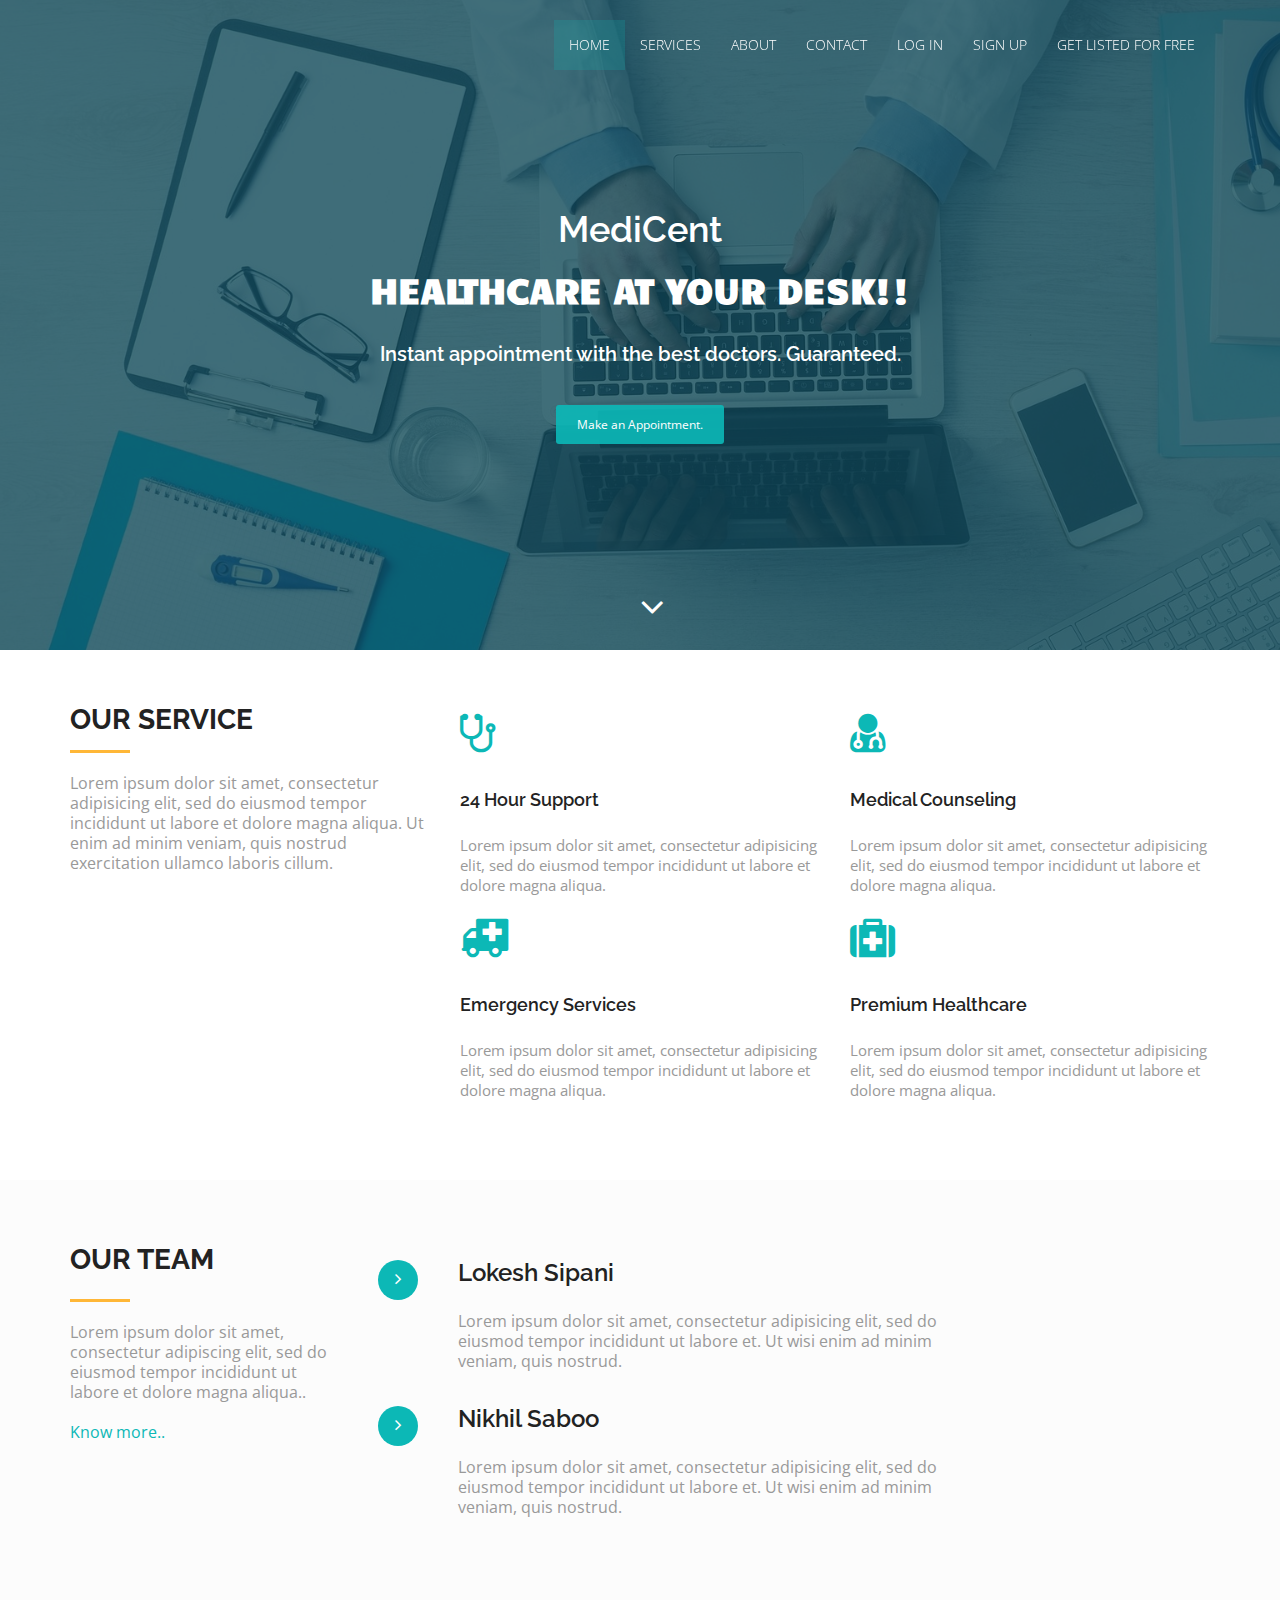
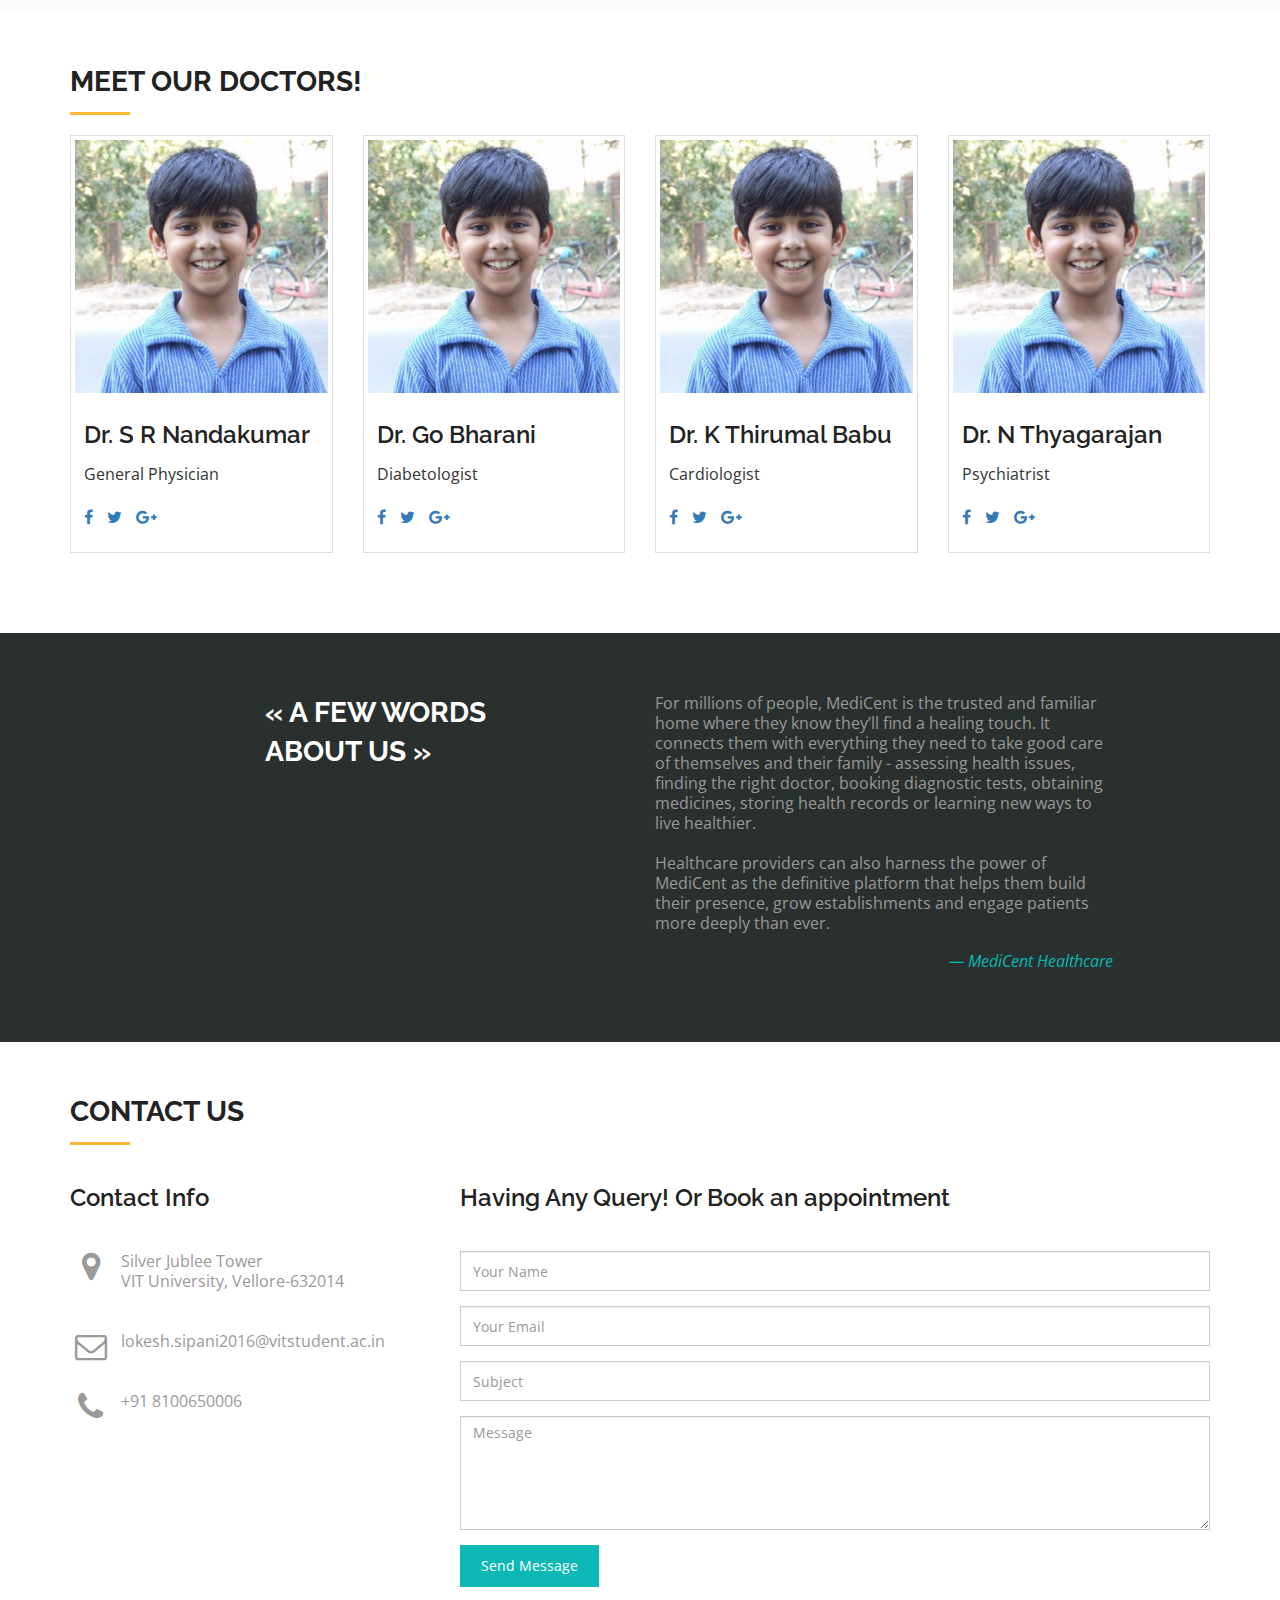
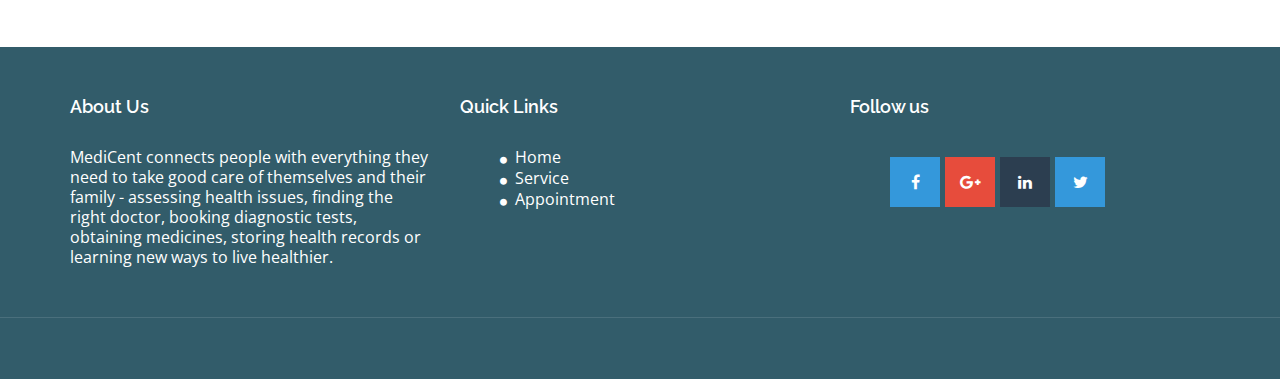
<file: Medicent/index.html>
<!DOCTYPE html>
<html>
  <head>
    <meta charset="utf-8">
    <meta name="viewport" content="width=device-width, initial-scale=1">
    <title>MediCent</title>
    
    <link rel="stylesheet" type="text/css" href="https://fonts.googleapis.com/css?family=Open+Sans|Raleway|Candal">
    <link rel="stylesheet" type="text/css" href="css/font-awesome.min.css">
    <link rel="stylesheet" type="text/css" href="css/bootstrap.min.css">
    <link rel="stylesheet" type="text/css" href="css/style.css">
  </head>
  <body id="myPage" data-spy="scroll" data-target=".navbar">
  	
  		<div class="modal fade" id="LoginModal" tabindex="-1" role="dialog" aria-labelledby="myModalLabel" aria-hidden="true" style="display: none;">
    	  <div class="modal-dialog">
				<div class="loginmodal-container">
					<h1>Log In</h1><br>
				  <form>
					<input type="text" name="user" placeholder="Mobile Number / Email ID">
					<input type="password" name="pass" placeholder="Password">
					<input type="checkbox" name="remember">  Remember me</br>
					<input type="submit" name="login" class="login loginmodal-submit" value="Login">
				  </form>
					
				  <div class="login-help">
					<a href="#">Register</a> - <a href="#">Forgot Password</a>
				  </div>
				</div>
			</div>
		  </div>


		  <div class="modal fade" id="SignupModal" tabindex="-1" role="dialog" aria-labelledby="myModalLabel" aria-hidden="true" style="display: none;">
    	  <div class="modal-dialog">
				<div class="loginmodal-container">
					<h1>Sign Up</h1><br>
				  <form>
					<input type="text" name="fullname" placeholder="Full Name">
					<input type="text" name="mobilenum" placeholder="Mobile Number">
					<input type="password" name="pass" placeholder="Password">
					<input type="submit" name="Signup" class="login loginmodal-submit" value="Sign Up">
				  </form>
				</div>
			</div>
		  </div>

  	<!--banner-->
	<section id="banner" class="banner">
		<div class="bg-color">
			<nav class="navbar navbar-default navbar-fixed-top">
			  <div class="container">
			  	<div class="col-md-12">
				    <div class="navbar-header">
				      <button type="button" class="navbar-toggle" data-toggle="collapse" data-target="#myNavbar">
				        <span class="icon-bar"></span>
				        <span class="icon-bar"></span>
				        <span class="icon-bar"></span>
				      </button>
				      <!--<h1 class="white">MediCent</h1>
				      <!--<a class="navbar-brand" href="#"><img src="img/logo.png" class="img-responsive" style="width: 140px; margin-top: -16px;"></a>-->
				    </div>
				    <div class="collapse navbar-collapse navbar-right" id="myNavbar">
				      <ul class="nav navbar-nav">
				        <li class="active"><a href="#banner">Home</a></li>
				        <li class=""><a href="#service">Services</a></li>
				        <li class=""><a href="#about">About</a></li>
				        <li class=""><a href="#contact">Contact</a></li>
				        <li><a data-toggle="modal" data-target="#LoginModal">Log In</a></li>
				        <li><a data-toggle="modal" data-target="#SignupModal">Sign Up</a></li>
				        <li class=""><a href="#listing">Get Listed For Free</a></li>
				      </ul>
				    </div>
				</div>
			  </div>
			</nav>
			<div class="container">
				<div class="row">
					<div class="banner-info">
						<div class="banner-logo text-center">
							<!--<img src="img/logo.png" class="img-responsive">-->
							<h1 class="white">MediCent</h1>
						</div>
						<div class="banner-text text-center">
							<h1 class="white">Healthcare at your desk!!</h1>
							<h3>Instant appointment with the best doctors. Guaranteed.</h3>
							<a href="#contact" class="btn btn-appoint">Make an Appointment.</a>
						</div>
						<div class="overlay-detail text-center">
			               <a href="#service"><i class="fa fa-angle-down"></i></a>
			             </div>		
					</div>
				</div>
			</div>
		</div>
	</section>
	<!--/ banner-->
	<!--service-->
	<section id="service" class="section-padding">
		<div class="container">
			<div class="row">
				<div class="col-md-4 col-sm-4">
					<h2 class="ser-title">Our Service</h2>
					<hr class="botm-line">
					<p>Lorem ipsum dolor sit amet, consectetur adipisicing elit, sed do eiusmod tempor incididunt ut labore et dolore magna aliqua. Ut enim ad minim veniam, quis nostrud exercitation ullamco laboris cillum.</p>
				</div>
				<div class="col-md-4 col-sm-4">
					<div class="service-info">
						<div class="icon">
							<i class="fa fa-stethoscope"></i>
						</div>
						<div class="icon-info">
							<h4>24 Hour Support</h4>
							<p>Lorem ipsum dolor sit amet, consectetur adipisicing elit, sed do eiusmod tempor incididunt ut labore et dolore magna aliqua.</p>
						</div>
					</div>
					<div class="service-info">
						<div class="icon">
							<i class="fa fa-ambulance"></i>
						</div>
						<div class="icon-info">
							<h4>Emergency Services</h4>
							<p>Lorem ipsum dolor sit amet, consectetur adipisicing elit, sed do eiusmod tempor incididunt ut labore et dolore magna aliqua.</p>
						</div>
					</div>
				</div>
				<div class="col-md-4 col-sm-4">
					<div class="service-info">
						<div class="icon">
							<i class="fa fa-user-md"></i>
						</div>
						<div class="icon-info">
							<h4>Medical Counseling</h4>
							<p>Lorem ipsum dolor sit amet, consectetur adipisicing elit, sed do eiusmod tempor incididunt ut labore et dolore magna aliqua.</p>
						</div>
					</div>
					<div class="service-info">
						<div class="icon">
							<i class="fa fa-medkit"></i>
						</div>
						<div class="icon-info">
							<h4>Premium Healthcare</h4>
							<p>Lorem ipsum dolor sit amet, consectetur adipisicing elit, sed do eiusmod tempor incididunt ut labore et dolore magna aliqua.</p>
						</div>
					</div>
				</div>
			</div>
		</div>
	</section>
	
			</div>
		</div>
	</section>
	<!--cta-->
	<!--about-->
	<section id="about" class="section-padding">
		<div class="container">
			<div class="row">
				<div class="col-md-3 col-sm-4 col-xs-12">
			        <div class="section-title">
			          <h2 class="head-title lg-line">Our Team</h2>
			          <hr class="botm-line">
			          <p class="sec-para">Lorem ipsum dolor sit amet, consectetur adipiscing elit, sed do eiusmod tempor incididunt ut labore et dolore magna aliqua..</p>
			          <a href="" style="color: #0cb8b6; padding-top:10px;">Know more..</a>
			        </div>
			    </div>
			    <div class="col-md-9 col-sm-8 col-xs-12">
			       <div style="visibility: visible;" class="col-sm-9 more-features-box">
			          <div class="more-features-box-text">
			            <div class="more-features-box-text-icon"> <i class="fa fa-angle-right" aria-hidden="true"></i> </div>
			            <div class="more-features-box-text-description">
				            <h3>Lokesh Sipani</h3>
				            <p>Lorem ipsum dolor sit amet, consectetur adipisicing elit, sed do eiusmod tempor incididunt ut labore et. Ut wisi enim ad minim veniam, quis nostrud.</p>
				        </div>
			          </div>
			          <div class="more-features-box-text">
			            <div class="more-features-box-text-icon"> <i class="fa fa-angle-right" aria-hidden="true"></i> </div>
			            <div class="more-features-box-text-description">
				            <h3>Nikhil Saboo</h3>
				            <p>Lorem ipsum dolor sit amet, consectetur adipisicing elit, sed do eiusmod tempor incididunt ut labore et. Ut wisi enim ad minim veniam, quis nostrud.</p>
				        </div>
                        </div>
			        </div>
			    </div>
			</div>
		</div>
	</section>
	<!--/ about-->
	<!--doctor team-->
	<section id="doctor-team" class="section-padding">
		<div class="container">
			<div class="row">
				<div class="col-md-12">
					<h2 class="ser-title">Meet Our Doctors!</h2>
					<hr class="botm-line">
				</div>
				<div class="col-md-3 col-sm-3 col-xs-6">
			      <div class="thumbnail"> 
			      	<img src="img/IMG_39081.jpg" alt="..." class="team-img">
			        <div class="caption">
			          <h3>Dr. S R Nandakumar</h3>
			          <p>General Physician</p>
			          <ul class="list-inline">
			            <li><a href="https://www.facebook.com/pritish.thombare?ref=br_rs"><i class="fa fa-facebook"></i></a></li>
			            <li><a href="#"><i class="fa fa-twitter"></i></a></li>
			            <li><a href="#"><i class="fa fa-google-plus"></i></a></li>
			          </ul>
			        </div>
			      </div>
			    </div>
			    <div class="col-md-3 col-sm-3 col-xs-6">
			      <div class="thumbnail"> 
			      	<img src="img/IMG_39081.jpg" alt="..." class="team-img">
			        <div class="caption">
			          <h3>Dr. Go Bharani</h3>
			          <p>Diabetologist</p>
			          <ul class="list-inline">
			            <li><a href="https://www.facebook.com/saiteja.ganji"><i class="fa fa-facebook"></i></a></li>
			            <li><a href="#"><i class="fa fa-twitter"></i></a></li>
			            <li><a href="#"><i class="fa fa-google-plus"></i></a></li>
			          </ul>
			        </div>
			      </div>
			    </div>
			    <div class="col-md-3 col-sm-3 col-xs-6">
			      <div class="thumbnail"> 
			      	<img src="img/IMG_39081.jpg" alt="..." class="team-img">
			        <div class="caption">
			          <h3>Dr. K Thirumal Babu</h3>
			          <p>Cardiologist</p>
			          <ul class="list-inline">
			            <li><a href="https://www.facebook.com/jheel4"><i class="fa fa-facebook"></i></a></li>
			            <li><a href="#"><i class="fa fa-twitter"></i></a></li>
			            <li><a href="#"><i class="fa fa-google-plus"></i></a></li>
			          </ul>
			        </div>
			      </div>
			    </div>
			    <div class="col-md-3 col-sm-3 col-xs-6">
			      <div class="thumbnail"> 
			      	<img src="img/IMG_39081.jpg" alt="..." class="team-img">
			        <div class="caption">
			          <h3>Dr. N Thyagarajan</h3>
			          <p>Psychiatrist</p>
			          <ul class="list-inline">
			            <li><a href="#"><i class="fa fa-facebook"></i></a></li>
			            <li><a href="#"><i class="fa fa-twitter"></i></a></li>
			            <li><a href="#"><i class="fa fa-google-plus"></i></a></li>
			          </ul>
			        </div>
			      </div>
			    </div>
			</div>
		</div>
	</section>
	<!--/ doctor team-->
	<!--cta 2-->
	<section id="cta-2" class="section-padding">
		<div class="container">
			<div class="row">
				<div class="col-md-2"></div>
	            <div class="text-right-md col-md-4 col-sm-4">
	              <h2 class="section-title white lg-line">« A few words<br> about us »</h2>
	            </div>
	            <div class="col-md-5 col-sm-7">
	              For millions of people, MediCent is the trusted and familiar home where they know they’ll find a healing touch. It connects them with everything they need to take good care of themselves and their family - assessing health issues, finding the right doctor, booking diagnostic tests, obtaining medicines, storing health records or learning new ways to live healthier.</br></br>

				<p>Healthcare providers can also harness the power of MediCent as the definitive platform that helps them build their presence, grow establishments and engage patients more deeply than ever.</p>
	              <p class="text-right text-primary"><i>— MediCent Healthcare</i></p>
	            </div>
	            <div class="col-md-2"></div>
	        </div>
		</div>
	</section>
	<!--cta-->
	<!--contact-->
	<section id="contact" class="section-padding">
		<div class="container">
			<div class="row">
				<div class="col-md-12">
					<h2 class="ser-title">Contact us</h2>
					<hr class="botm-line">
				</div>
				<div class="col-md-4 col-sm-4">
			      <h3>Contact Info</h3>
			      <div class="space"></div>
			      <p><i class="fa fa-map-marker fa-fw pull-left fa-2x"></i>Silver Jublee Tower<br>
			        VIT University, Vellore-632014</p>
			      <div class="space"></div>
			      <p><i class="fa fa-envelope-o fa-fw pull-left fa-2x"></i>lokesh.sipani2016@vitstudent.ac.in</p>
			      <div class="space"></div>
			      <p><i class="fa fa-phone fa-fw pull-left fa-2x"></i>+91 8100650006</p>
			    </div>
				<div class="col-md-8 col-sm-8 marb20">
					<div class="contact-info">
							<h3 class="cnt-ttl">Having Any Query! Or Book an appointment</h3>
							<div class="space"></div>
                            <div id="sendmessage">Your message has been sent. Thank you!</div>
                            <div id="errormessage"></div>
							<form action="" method="post" role="form" class="contactForm">
							    <div class="form-group">
                                    <input type="text" name="name" class="form-control br-radius-zero" id="name" placeholder="Your Name" data-rule="minlen:4" data-msg="Please enter at least 4 chars" />
                                    <div class="validation"></div>
                                </div>
                                <div class="form-group">
                                    <input type="email" class="form-control br-radius-zero" name="email" id="email" placeholder="Your Email" data-rule="email" data-msg="Please enter a valid email" />
                                    <div class="validation"></div>
                                </div>
                                <div class="form-group">
                                    <input type="text" class="form-control br-radius-zero" name="subject" id="subject" placeholder="Subject" data-rule="minlen:4" data-msg="Please enter at least 8 chars of subject" />
                                    <div class="validation"></div>
                                </div>
                                <div class="form-group">
                                    <textarea class="form-control br-radius-zero" name="message" rows="5" data-rule="required" data-msg="Please write something for us" placeholder="Message"></textarea>
                                    <div class="validation"></div>
                                </div>
                                
								<div class="form-action">
									<button type="submit" class="btn btn-form">Send Message</button>
								</div>
							</form>
					</div>
				</div>
			</div>
		</div>
	</section>
	<!--/ contact-->
	<!--footer-->
	<footer id="footer">
		<div class="top-footer">
			<div class="container">
				<div class="row">
					<div class="col-md-4 col-sm-4 marb20">
							<div class="ftr-tle">
								<h4 class="white no-padding">About Us</h4>
							</div>
							<div class="info-sec">
								<p>MediCent connects people with everything they need to take good care of themselves and their family - assessing health issues, finding the right doctor, booking diagnostic tests, obtaining medicines, storing health records or learning new ways to live healthier.</p>
							</div>
					</div>
					<div class="col-md-4 col-sm-4 marb20">
						<div class="ftr-tle">
							<h4 class="white no-padding">Quick Links</h4>
						</div>
						<div class="info-sec">
							<ul class="quick-info">
								<li><a href="index.html"><i class="fa fa-circle"></i>Home</a></li>
								<li><a href="#service"><i class="fa fa-circle"></i>Service</a></li>
								<li><a href="#contact"><i class="fa fa-circle"></i>Appointment</a></li>
							</ul>
						</div>
					</div>
					<div class="col-md-4 col-sm-4 marb20">
						<div class="ftr-tle">
							<h4 class="white no-padding">Follow us</h4>
						</div>
						<div class="info-sec">
							<ul class="social-icon">
								<li class="bglight-blue"><i class="fa fa-facebook"></i></li>
								<li class="bgred"><i class="fa fa-google-plus"></i></li>
								<li class="bgdark-blue"><i class="fa fa-linkedin"></i></li>
								<li class="bglight-blue"><i class="fa fa-twitter"></i></li>
							</ul>
						</div>
					</div>
				</div>
			</div>
		</div>
		<div class="footer-line">
			<div class="container">
				<div class="row">
					<div class="col-md-12 text-center">
                        <div class="credits">

                        </div>
					</div>
				</div>
			</div>
		</div>
	</footer>
	<!--/ footer-->
    
    <script src="js/jquery.min.js"></script>
    <script src="js/jquery.easing.min.js"></script>
    <script src="js/bootstrap.min.js"></script>
    <script src="js/custom.js"></script>
    
  </body>
</html>
</file>
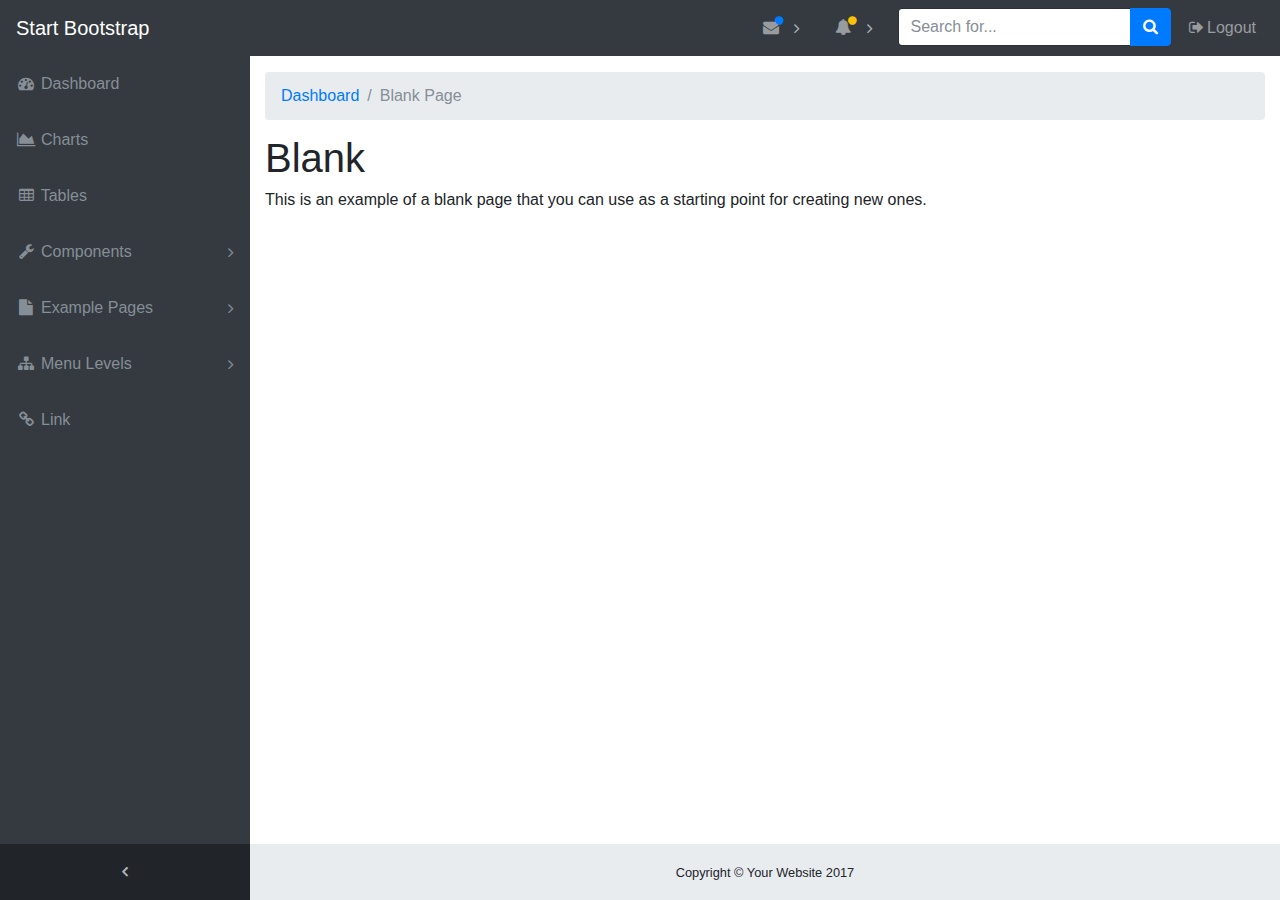
<file: frontend/blank.html>
<!DOCTYPE html>
<html lang="en">

<head>
  <meta charset="utf-8">
  <meta http-equiv="X-UA-Compatible" content="IE=edge">
  <meta name="viewport" content="width=device-width, initial-scale=1, shrink-to-fit=no">
  <meta name="description" content="">
  <meta name="author" content="">
  <title>SB Admin - Start Bootstrap Template</title>
  <!-- Bootstrap core CSS-->
  <link href="vendor/bootstrap/css/bootstrap.min.css" rel="stylesheet">
  <!-- Custom fonts for this template-->
  <link href="vendor/font-awesome/css/font-awesome.min.css" rel="stylesheet" type="text/css">
  <!-- Custom styles for this template-->
  <link href="css/sb-admin.css" rel="stylesheet">
</head>

<body class="fixed-nav sticky-footer bg-dark" id="page-top">
  <!-- Navigation-->
  <nav class="navbar navbar-expand-lg navbar-dark bg-dark fixed-top" id="mainNav">
    <a class="navbar-brand" href="index.html">Start Bootstrap</a>
    <button class="navbar-toggler navbar-toggler-right" type="button" data-toggle="collapse" data-target="#navbarResponsive" aria-controls="navbarResponsive" aria-expanded="false" aria-label="Toggle navigation">
      <span class="navbar-toggler-icon"></span>
    </button>
    <div class="collapse navbar-collapse" id="navbarResponsive">
      <ul class="navbar-nav navbar-sidenav" id="exampleAccordion">
        <li class="nav-item" data-toggle="tooltip" data-placement="right" title="Dashboard">
          <a class="nav-link" href="index.html">
            <i class="fa fa-fw fa-dashboard"></i>
            <span class="nav-link-text">Dashboard</span>
          </a>
        </li>
        <li class="nav-item" data-toggle="tooltip" data-placement="right" title="Charts">
          <a class="nav-link" href="charts.html">
            <i class="fa fa-fw fa-area-chart"></i>
            <span class="nav-link-text">Charts</span>
          </a>
        </li>
        <li class="nav-item" data-toggle="tooltip" data-placement="right" title="Tables">
          <a class="nav-link" href="tables.html">
            <i class="fa fa-fw fa-table"></i>
            <span class="nav-link-text">Tables</span>
          </a>
        </li>
        <li class="nav-item" data-toggle="tooltip" data-placement="right" title="Components">
          <a class="nav-link nav-link-collapse collapsed" data-toggle="collapse" href="#collapseComponents" data-parent="#exampleAccordion">
            <i class="fa fa-fw fa-wrench"></i>
            <span class="nav-link-text">Components</span>
          </a>
          <ul class="sidenav-second-level collapse" id="collapseComponents">
            <li>
              <a href="navbar.html">Navbar</a>
            </li>
            <li>
              <a href="cards.html">Cards</a>
            </li>
          </ul>
        </li>
        <li class="nav-item" data-toggle="tooltip" data-placement="right" title="Example Pages">
          <a class="nav-link nav-link-collapse collapsed" data-toggle="collapse" href="#collapseExamplePages" data-parent="#exampleAccordion">
            <i class="fa fa-fw fa-file"></i>
            <span class="nav-link-text">Example Pages</span>
          </a>
          <ul class="sidenav-second-level collapse" id="collapseExamplePages">
            <li>
              <a href="login.html">Login Page</a>
            </li>
            <li>
              <a href="register.html">Registration Page</a>
            </li>
            <li>
              <a href="forgot-password.html">Forgot Password Page</a>
            </li>
            <li>
              <a href="blank.html">Blank Page</a>
            </li>
          </ul>
        </li>
        <li class="nav-item" data-toggle="tooltip" data-placement="right" title="Menu Levels">
          <a class="nav-link nav-link-collapse collapsed" data-toggle="collapse" href="#collapseMulti" data-parent="#exampleAccordion">
            <i class="fa fa-fw fa-sitemap"></i>
            <span class="nav-link-text">Menu Levels</span>
          </a>
          <ul class="sidenav-second-level collapse" id="collapseMulti">
            <li>
              <a href="#">Second Level Item</a>
            </li>
            <li>
              <a href="#">Second Level Item</a>
            </li>
            <li>
              <a href="#">Second Level Item</a>
            </li>
            <li>
              <a class="nav-link-collapse collapsed" data-toggle="collapse" href="#collapseMulti2">Third Level</a>
              <ul class="sidenav-third-level collapse" id="collapseMulti2">
                <li>
                  <a href="#">Third Level Item</a>
                </li>
                <li>
                  <a href="#">Third Level Item</a>
                </li>
                <li>
                  <a href="#">Third Level Item</a>
                </li>
              </ul>
            </li>
          </ul>
        </li>
        <li class="nav-item" data-toggle="tooltip" data-placement="right" title="Link">
          <a class="nav-link" href="#">
            <i class="fa fa-fw fa-link"></i>
            <span class="nav-link-text">Link</span>
          </a>
        </li>
      </ul>
      <ul class="navbar-nav sidenav-toggler">
        <li class="nav-item">
          <a class="nav-link text-center" id="sidenavToggler">
            <i class="fa fa-fw fa-angle-left"></i>
          </a>
        </li>
      </ul>
      <ul class="navbar-nav ml-auto">
        <li class="nav-item dropdown">
          <a class="nav-link dropdown-toggle mr-lg-2" id="messagesDropdown" href="#" data-toggle="dropdown" aria-haspopup="true" aria-expanded="false">
            <i class="fa fa-fw fa-envelope"></i>
            <span class="d-lg-none">Messages
              <span class="badge badge-pill badge-primary">12 New</span>
            </span>
            <span class="indicator text-primary d-none d-lg-block">
              <i class="fa fa-fw fa-circle"></i>
            </span>
          </a>
          <div class="dropdown-menu" aria-labelledby="messagesDropdown">
            <h6 class="dropdown-header">New Messages:</h6>
            <div class="dropdown-divider"></div>
            <a class="dropdown-item" href="#">
              <strong>David Miller</strong>
              <span class="small float-right text-muted">11:21 AM</span>
              <div class="dropdown-message small">Hey there! This new version of SB Admin is pretty awesome! These messages clip off when they reach the end of the box so they don't overflow over to the sides!</div>
            </a>
            <div class="dropdown-divider"></div>
            <a class="dropdown-item" href="#">
              <strong>Jane Smith</strong>
              <span class="small float-right text-muted">11:21 AM</span>
              <div class="dropdown-message small">I was wondering if you could meet for an appointment at 3:00 instead of 4:00. Thanks!</div>
            </a>
            <div class="dropdown-divider"></div>
            <a class="dropdown-item" href="#">
              <strong>John Doe</strong>
              <span class="small float-right text-muted">11:21 AM</span>
              <div class="dropdown-message small">I've sent the final files over to you for review. When you're able to sign off of them let me know and we can discuss distribution.</div>
            </a>
            <div class="dropdown-divider"></div>
            <a class="dropdown-item small" href="#">View all messages</a>
          </div>
        </li>
        <li class="nav-item dropdown">
          <a class="nav-link dropdown-toggle mr-lg-2" id="alertsDropdown" href="#" data-toggle="dropdown" aria-haspopup="true" aria-expanded="false">
            <i class="fa fa-fw fa-bell"></i>
            <span class="d-lg-none">Alerts
              <span class="badge badge-pill badge-warning">6 New</span>
            </span>
            <span class="indicator text-warning d-none d-lg-block">
              <i class="fa fa-fw fa-circle"></i>
            </span>
          </a>
          <div class="dropdown-menu" aria-labelledby="alertsDropdown">
            <h6 class="dropdown-header">New Alerts:</h6>
            <div class="dropdown-divider"></div>
            <a class="dropdown-item" href="#">
              <span class="text-success">
                <strong>
                  <i class="fa fa-long-arrow-up fa-fw"></i>Status Update</strong>
              </span>
              <span class="small float-right text-muted">11:21 AM</span>
              <div class="dropdown-message small">This is an automated server response message. All systems are online.</div>
            </a>
            <div class="dropdown-divider"></div>
            <a class="dropdown-item" href="#">
              <span class="text-danger">
                <strong>
                  <i class="fa fa-long-arrow-down fa-fw"></i>Status Update</strong>
              </span>
              <span class="small float-right text-muted">11:21 AM</span>
              <div class="dropdown-message small">This is an automated server response message. All systems are online.</div>
            </a>
            <div class="dropdown-divider"></div>
            <a class="dropdown-item" href="#">
              <span class="text-success">
                <strong>
                  <i class="fa fa-long-arrow-up fa-fw"></i>Status Update</strong>
              </span>
              <span class="small float-right text-muted">11:21 AM</span>
              <div class="dropdown-message small">This is an automated server response message. All systems are online.</div>
            </a>
            <div class="dropdown-divider"></div>
            <a class="dropdown-item small" href="#">View all alerts</a>
          </div>
        </li>
        <li class="nav-item">
          <form class="form-inline my-2 my-lg-0 mr-lg-2">
            <div class="input-group">
              <input class="form-control" type="text" placeholder="Search for...">
              <span class="input-group-btn">
                <button class="btn btn-primary" type="button">
                  <i class="fa fa-search"></i>
                </button>
              </span>
            </div>
          </form>
        </li>
        <li class="nav-item">
          <a class="nav-link" data-toggle="modal" data-target="#exampleModal">
            <i class="fa fa-fw fa-sign-out"></i>Logout</a>
        </li>
      </ul>
    </div>
  </nav>
  <div class="content-wrapper">
    <div class="container-fluid">
      <!-- Breadcrumbs-->
      <ol class="breadcrumb">
        <li class="breadcrumb-item">
          <a href="index.html">Dashboard</a>
        </li>
        <li class="breadcrumb-item active">Blank Page</li>
      </ol>
      <div class="row">
        <div class="col-12">
          <h1>Blank</h1>
          <p>This is an example of a blank page that you can use as a starting point for creating new ones.</p>
        </div>
      </div>
    </div>
    <!-- /.container-fluid-->
    <!-- /.content-wrapper-->
    <footer class="sticky-footer">
      <div class="container">
        <div class="text-center">
          <small>Copyright © Your Website 2017</small>
        </div>
      </div>
    </footer>
    <!-- Scroll to Top Button-->
    <a class="scroll-to-top rounded" href="#page-top">
      <i class="fa fa-angle-up"></i>
    </a>
    <!-- Logout Modal-->
    <div class="modal fade" id="exampleModal" tabindex="-1" role="dialog" aria-labelledby="exampleModalLabel" aria-hidden="true">
      <div class="modal-dialog" role="document">
        <div class="modal-content">
          <div class="modal-header">
            <h5 class="modal-title" id="exampleModalLabel">Ready to Leave?</h5>
            <button class="close" type="button" data-dismiss="modal" aria-label="Close">
              <span aria-hidden="true">×</span>
            </button>
          </div>
          <div class="modal-body">Select "Logout" below if you are ready to end your current session.</div>
          <div class="modal-footer">
            <button class="btn btn-secondary" type="button" data-dismiss="modal">Cancel</button>
            <a class="btn btn-primary" href="login.html">Logout</a>
          </div>
        </div>
      </div>
    </div>
    <!-- Bootstrap core JavaScript-->
    <script src="vendor/jquery/jquery.min.js"></script>
    <script src="vendor/popper/popper.min.js"></script>
    <script src="vendor/bootstrap/js/bootstrap.min.js"></script>
    <!-- Core plugin JavaScript-->
    <script src="vendor/jquery-easing/jquery.easing.min.js"></script>
    <!-- Custom scripts for all pages-->
    <script src="js/sb-admin.min.js"></script>
  </div>
</body>

</html>
</file>
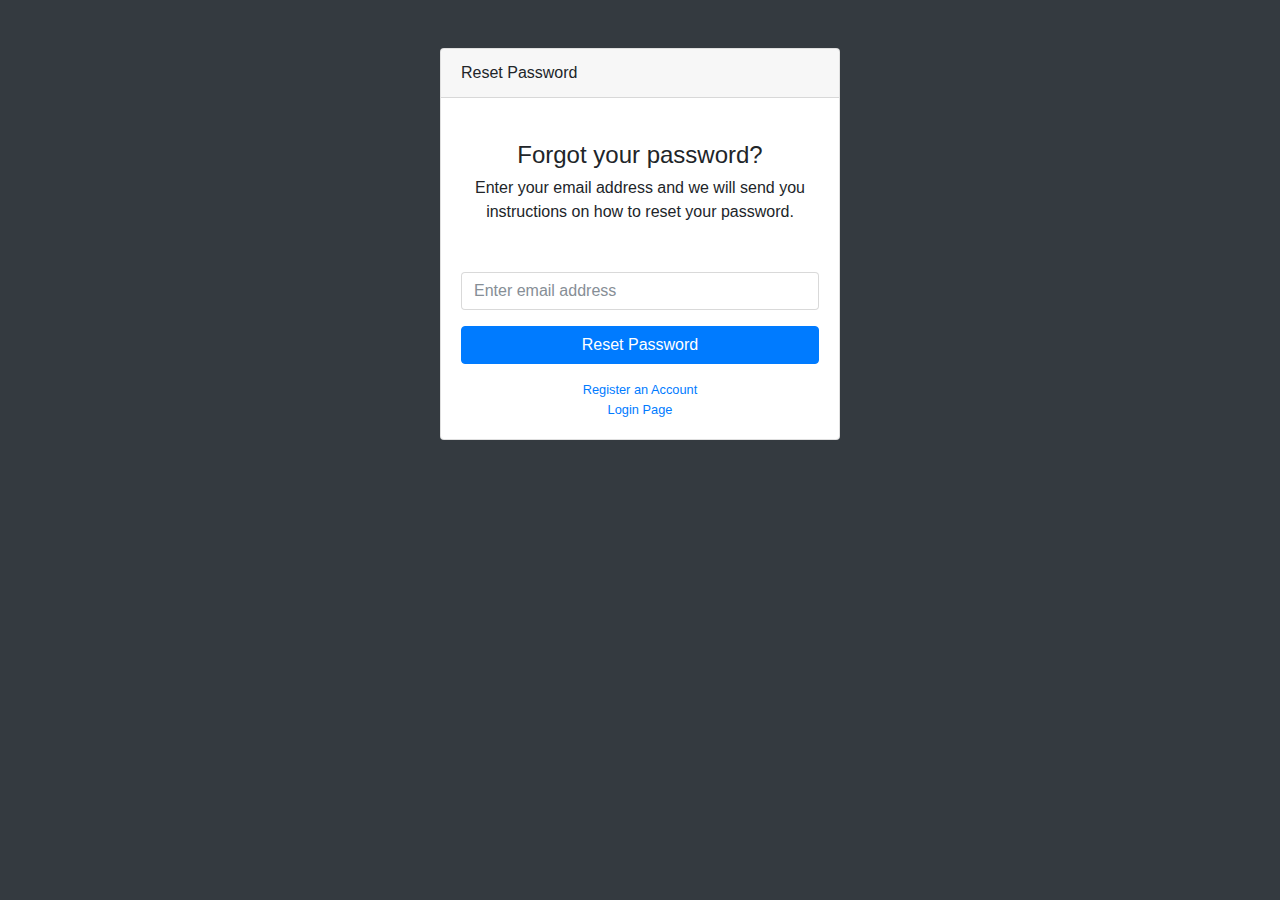
<file: frontend/forgot-password.html>
<!DOCTYPE html>
<html lang="en">

<head>
  <meta charset="utf-8">
  <meta http-equiv="X-UA-Compatible" content="IE=edge">
  <meta name="viewport" content="width=device-width, initial-scale=1, shrink-to-fit=no">
  <meta name="description" content="">
  <meta name="author" content="">
  <title>SB Admin - Start Bootstrap Template</title>
  <!-- Bootstrap core CSS-->
  <link href="vendor/bootstrap/css/bootstrap.min.css" rel="stylesheet">
  <!-- Custom fonts for this template-->
  <link href="vendor/font-awesome/css/font-awesome.min.css" rel="stylesheet" type="text/css">
  <!-- Custom styles for this template-->
  <link href="css/sb-admin.css" rel="stylesheet">
</head>

<body class="bg-dark">
  <div class="container">
    <div class="card card-login mx-auto mt-5">
      <div class="card-header">Reset Password</div>
      <div class="card-body">
        <div class="text-center mt-4 mb-5">
          <h4>Forgot your password?</h4>
          <p>Enter your email address and we will send you instructions on how to reset your password.</p>
        </div>
        <form>
          <div class="form-group">
            <input class="form-control" id="exampleInputEmail1" type="email" aria-describedby="emailHelp" placeholder="Enter email address">
          </div>
          <a class="btn btn-primary btn-block" href="login.html">Reset Password</a>
        </form>
        <div class="text-center">
          <a class="d-block small mt-3" href="register.html">Register an Account</a>
          <a class="d-block small" href="login.html">Login Page</a>
        </div>
      </div>
    </div>
  </div>
  <!-- Bootstrap core JavaScript-->
  <script src="vendor/jquery/jquery.min.js"></script>
  <script src="vendor/popper/popper.min.js"></script>
  <script src="vendor/bootstrap/js/bootstrap.min.js"></script>
  <!-- Core plugin JavaScript-->
  <script src="vendor/jquery-easing/jquery.easing.min.js"></script>
</body>

</html>
</file>
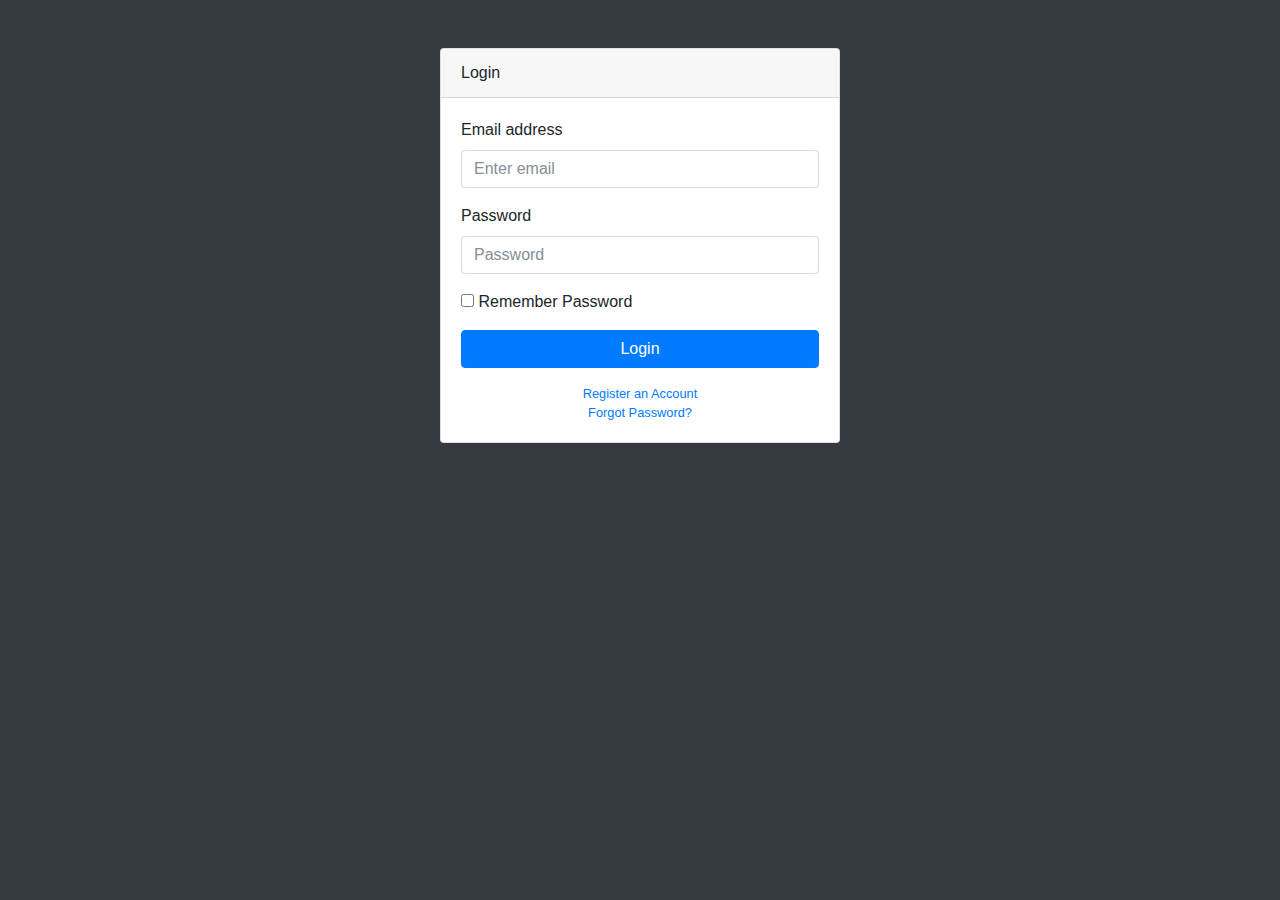
<file: frontend/login.html>
<!DOCTYPE html>
<html lang="en">

<head>
  <meta charset="utf-8">
  <meta http-equiv="X-UA-Compatible" content="IE=edge">
  <meta name="viewport" content="width=device-width, initial-scale=1, shrink-to-fit=no">
  <meta name="description" content="">
  <meta name="author" content="">
  <title>SB Admin - Start Bootstrap Template</title>
  <!-- Bootstrap core CSS-->
  <link href="vendor/bootstrap/css/bootstrap.min.css" rel="stylesheet">
  <!-- Custom fonts for this template-->
  <link href="vendor/font-awesome/css/font-awesome.min.css" rel="stylesheet" type="text/css">
  <!-- Custom styles for this template-->
  <link href="css/sb-admin.css" rel="stylesheet">
</head>

<body class="bg-dark">
  <div class="container">
    <div class="card card-login mx-auto mt-5">
      <div class="card-header">Login</div>
      <div class="card-body">
        <form>
          <div class="form-group">
            <label for="exampleInputEmail1">Email address</label>
            <input class="form-control" id="exampleInputEmail1" type="email" aria-describedby="emailHelp" placeholder="Enter email">
          </div>
          <div class="form-group">
            <label for="exampleInputPassword1">Password</label>
            <input class="form-control" id="exampleInputPassword1" type="password" placeholder="Password">
          </div>
          <div class="form-group">
            <div class="form-check">
              <label class="form-check-label">
                <input class="form-check-input" type="checkbox"> Remember Password</label>
            </div>
          </div>
          <a class="btn btn-primary btn-block" href="index.html">Login</a>
        </form>
        <div class="text-center">
          <a class="d-block small mt-3" href="register.html">Register an Account</a>
          <a class="d-block small" href="forgot-password.html">Forgot Password?</a>
        </div>
      </div>
    </div>
  </div>
  <!-- Bootstrap core JavaScript-->
  <script src="vendor/jquery/jquery.min.js"></script>
  <script src="vendor/popper/popper.min.js"></script>
  <script src="vendor/bootstrap/js/bootstrap.min.js"></script>
  <!-- Core plugin JavaScript-->
  <script src="vendor/jquery-easing/jquery.easing.min.js"></script>
</body>

</html>
</file>
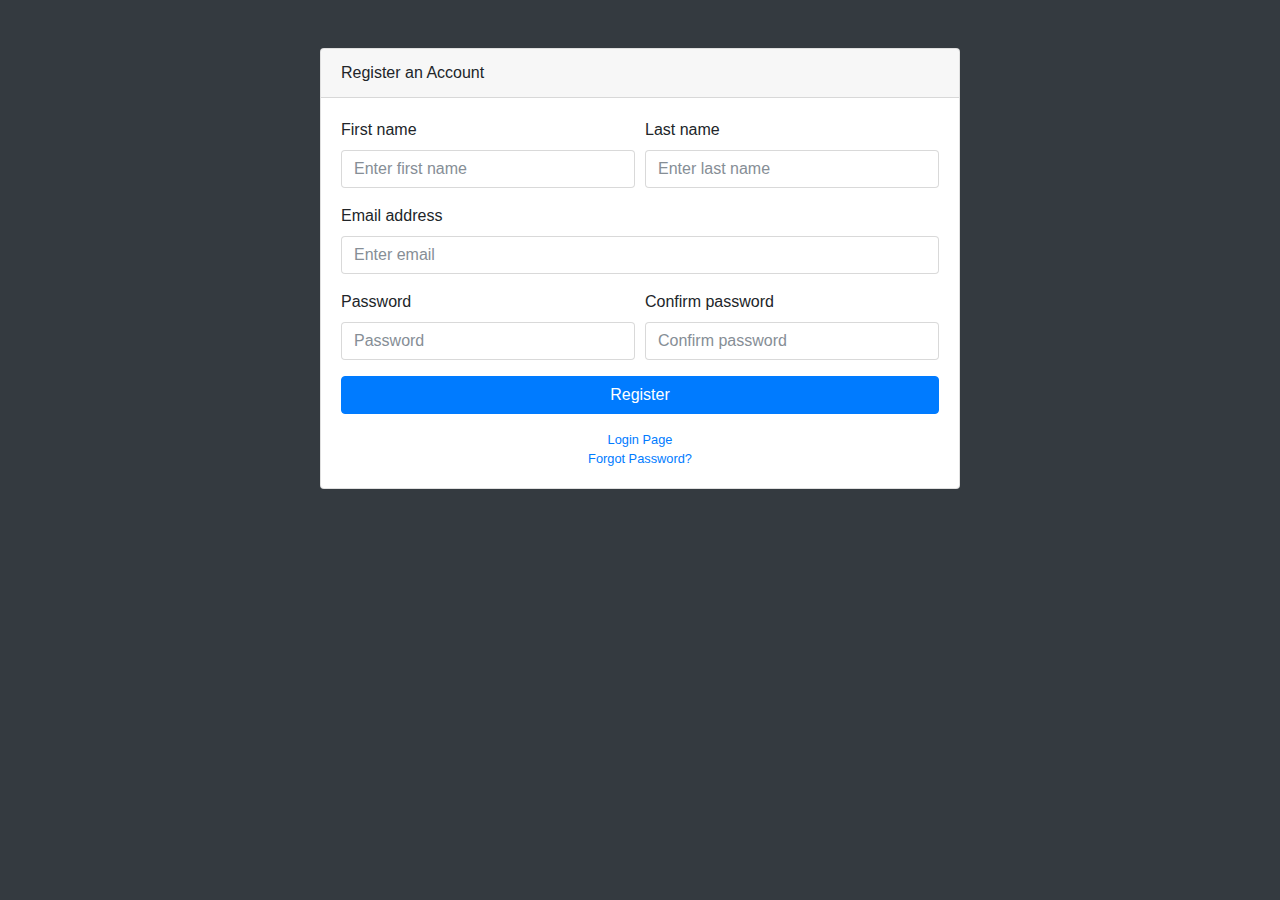
<file: frontend/register.html>
<!DOCTYPE html>
<html lang="en">

<head>
  <meta charset="utf-8">
  <meta http-equiv="X-UA-Compatible" content="IE=edge">
  <meta name="viewport" content="width=device-width, initial-scale=1, shrink-to-fit=no">
  <meta name="description" content="">
  <meta name="author" content="">
  <title>SB Admin - Start Bootstrap Template</title>
  <!-- Bootstrap core CSS-->
  <link href="vendor/bootstrap/css/bootstrap.min.css" rel="stylesheet">
  <!-- Custom fonts for this template-->
  <link href="vendor/font-awesome/css/font-awesome.min.css" rel="stylesheet" type="text/css">
  <!-- Custom styles for this template-->
  <link href="css/sb-admin.css" rel="stylesheet">
</head>

<body class="bg-dark">
  <div class="container">
    <div class="card card-register mx-auto mt-5">
      <div class="card-header">Register an Account</div>
      <div class="card-body">
        <form>
          <div class="form-group">
            <div class="form-row">
              <div class="col-md-6">
                <label for="exampleInputName">First name</label>
                <input class="form-control" id="exampleInputName" type="text" aria-describedby="nameHelp" placeholder="Enter first name">
              </div>
              <div class="col-md-6">
                <label for="exampleInputLastName">Last name</label>
                <input class="form-control" id="exampleInputLastName" type="text" aria-describedby="nameHelp" placeholder="Enter last name">
              </div>
            </div>
          </div>
          <div class="form-group">
            <label for="exampleInputEmail1">Email address</label>
            <input class="form-control" id="exampleInputEmail1" type="email" aria-describedby="emailHelp" placeholder="Enter email">
          </div>
          <div class="form-group">
            <div class="form-row">
              <div class="col-md-6">
                <label for="exampleInputPassword1">Password</label>
                <input class="form-control" id="exampleInputPassword1" type="password" placeholder="Password">
              </div>
              <div class="col-md-6">
                <label for="exampleConfirmPassword">Confirm password</label>
                <input class="form-control" id="exampleConfirmPassword" type="password" placeholder="Confirm password">
              </div>
            </div>
          </div>
          <a class="btn btn-primary btn-block" href="login.html">Register</a>
        </form>
        <div class="text-center">
          <a class="d-block small mt-3" href="login.html">Login Page</a>
          <a class="d-block small" href="forgot-password.html">Forgot Password?</a>
        </div>
      </div>
    </div>
  </div>
  <!-- Bootstrap core JavaScript-->
  <script src="vendor/jquery/jquery.min.js"></script>
  <script src="vendor/popper/popper.min.js"></script>
  <script src="vendor/bootstrap/js/bootstrap.min.js"></script>
  <!-- Core plugin JavaScript-->
  <script src="vendor/jquery-easing/jquery.easing.min.js"></script>
</body>

</html>
</file>
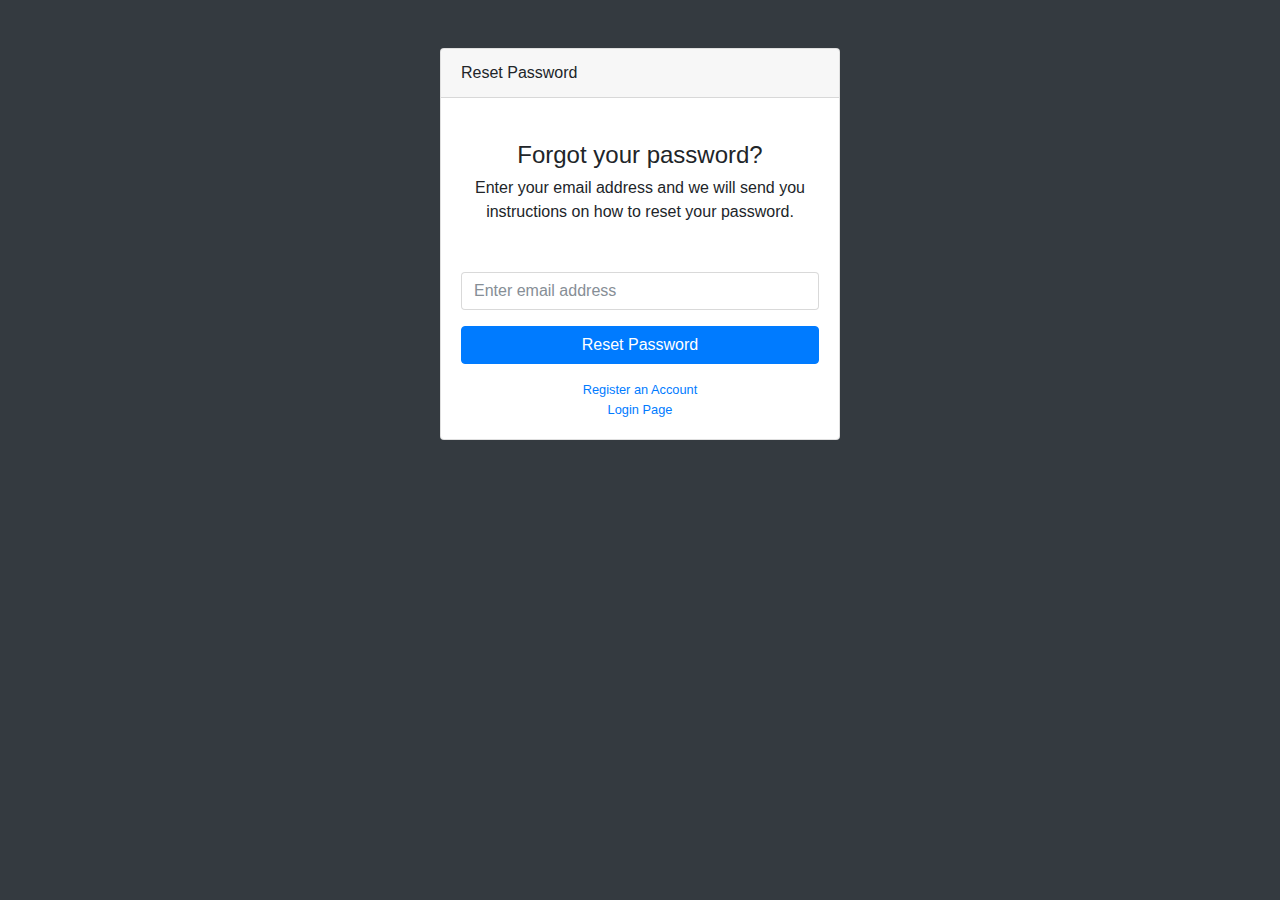
<file: template/forgot-password.html>
<!DOCTYPE html>
<html lang="en">

<head>
  <meta charset="utf-8">
  <meta http-equiv="X-UA-Compatible" content="IE=edge">
  <meta name="viewport" content="width=device-width, initial-scale=1, shrink-to-fit=no">
  <meta name="description" content="">
  <meta name="author" content="">
  <title>SB Admin - Start Bootstrap Template</title>
  <!-- Bootstrap core CSS-->
  <link href="../static/vendor/bootstrap/css/bootstrap.min.css" rel="stylesheet">
  <!-- Custom fonts for this template-->
  <link href="../static/vendor/font-awesome/css/font-awesome.min.css" rel="stylesheet" type="text/css">
  <!-- Custom styles for this template-->
  <link href="../static/css/sb-admin.css" rel="stylesheet">
</head>

<body class="bg-dark">
  <div class="container">
    <div class="card card-login mx-auto mt-5">
      <div class="card-header">Reset Password</div>
      <div class="card-body">
        <div class="text-center mt-4 mb-5">
          <h4>Forgot your password?</h4>
          <p>Enter your email address and we will send you instructions on how to reset your password.</p>
        </div>
        <form>
          <div class="form-group">
            <input class="form-control" id="exampleInputEmail1" type="email" aria-describedby="emailHelp" placeholder="Enter email address">
          </div>
          <a class="btn btn-primary btn-block" href="login.html">Reset Password</a>
        </form>
        <div class="text-center">
          <a class="d-block small mt-3" href="register.html">Register an Account</a>
          <a class="d-block small" href="login.html">Login Page</a>
        </div>
      </div>
    </div>
  </div>
  <!-- Bootstrap core JavaScript-->
  <script src="../static/vendor/jquery/jquery.min.js"></script>
  <script src="../static/vendor/popper/popper.min.js"></script>
  <script src="../static/vendor/bootstrap/js/bootstrap.min.js"></script>
  <!-- Core plugin JavaScript-->
  <script src="../static/vendor/jquery-easing/jquery.easing.min.js"></script>
</body>

</html>
</file>
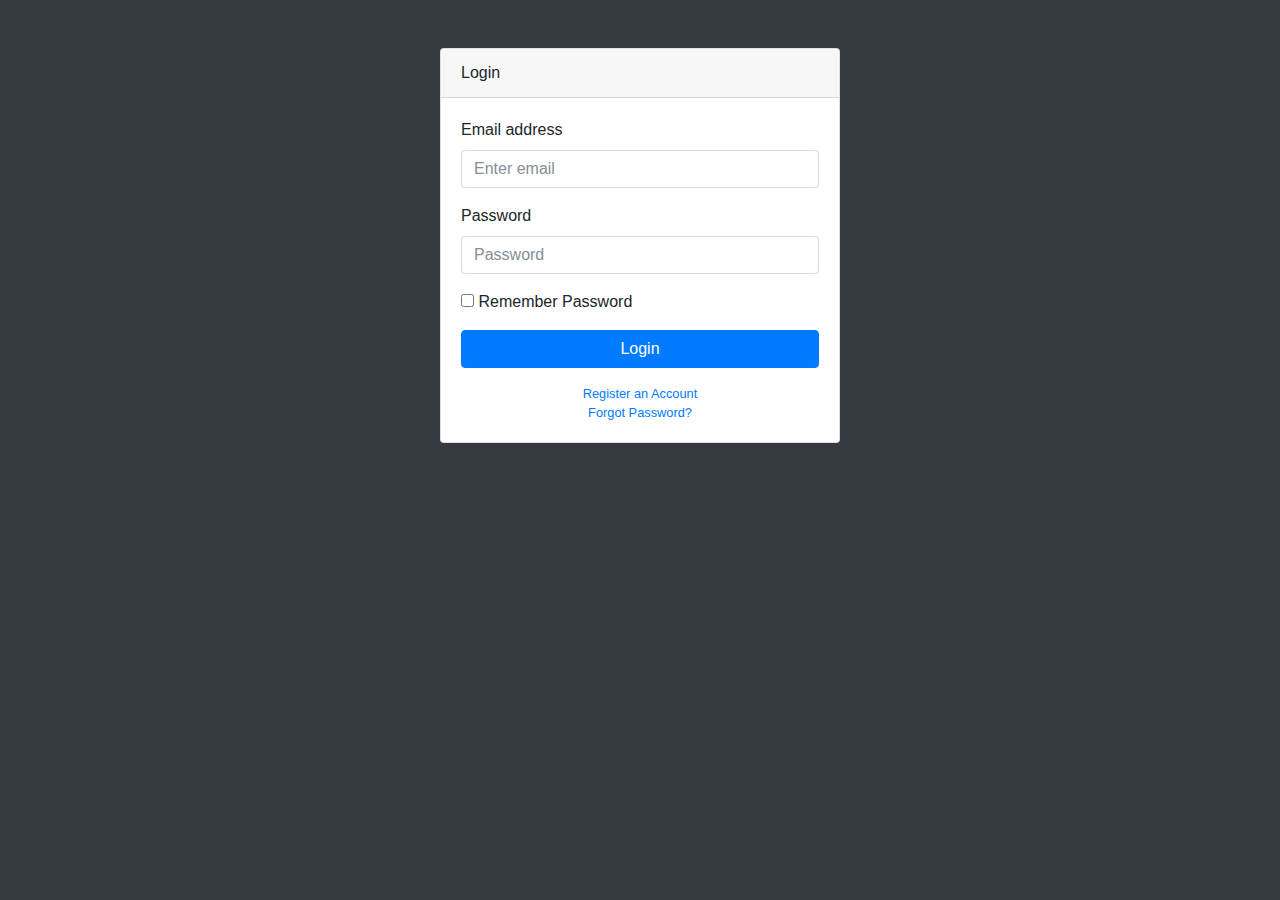
<file: template/login.html>
<!DOCTYPE html>
<html lang="en">

<head>
  <meta charset="utf-8">
  <meta http-equiv="X-UA-Compatible" content="IE=edge">
  <meta name="viewport" content="width=device-width, initial-scale=1, shrink-to-fit=no">
  <meta name="description" content="">
  <meta name="author" content="">
  <title>SB Admin - Start Bootstrap Template</title>
  <!-- Bootstrap core CSS-->
  <link href="../static/vendor/bootstrap/css/bootstrap.min.css" rel="stylesheet">
  <!-- Custom fonts for this template-->
  <link href="../static/vendor/font-awesome/css/font-awesome.min.css" rel="stylesheet" type="text/css">
  <!-- Custom styles for this template-->
  <link href="../static/css/sb-admin.css" rel="stylesheet">
</head>

<body class="bg-dark">
  <div class="container">
    <div class="card card-login mx-auto mt-5">
      <div class="card-header">Login</div>
      <div class="card-body">
        <form>
          <div class="form-group">
            <label for="exampleInputEmail1">Email address</label>
            <input class="form-control" id="exampleInputEmail1" type="email" aria-describedby="emailHelp" placeholder="Enter email">
          </div>
          <div class="form-group">
            <label for="exampleInputPassword1">Password</label>
            <input class="form-control" id="exampleInputPassword1" type="password" placeholder="Password">
          </div>
          <div class="form-group">
            <div class="form-check">
              <label class="form-check-label">
                <input class="form-check-input" type="checkbox"> Remember Password</label>
            </div>
          </div>
          <a class="btn btn-primary btn-block" href="index.html">Login</a>
        </form>
        <div class="text-center">
          <a class="d-block small mt-3" href="register.html">Register an Account</a>
          <a class="d-block small" href="forgot-password.html">Forgot Password?</a>
        </div>
      </div>
    </div>
  </div>
  <!-- Bootstrap core JavaScript-->
  <script src="../static/vendor/jquery/jquery.min.js"></script>
  <script src="../static/vendor/popper/popper.min.js"></script>
  <script src="../static/vendor/bootstrap/js/bootstrap.min.js"></script>
  <!-- Core plugin JavaScript-->
  <script src="../static/vendor/jquery-easing/jquery.easing.min.js"></script>
</body>

</html>
</file>
<file: Medicent/css/style.css>
body {
	font-family: 'Open Sans', sans-serif;
	line-height: 20px;
	color: #999999;
	font-size: 300;
	font-size: 16px;
}
ol, ul {
	list-style: none;
}
blockquote, q {
	quotes: none;
}
blockquote:before, blockquote:after,
q:before, q:after {
	content: '';
	content: none;
}
table {
	border-collapse: collapse;
	border-spacing: 0;
}
h1, h2, h3, h4, h5, h6
{
	font-family: 'Raleway', sans-serif;
	font-weight: 600;
	color: #222222;
}
a, a:hover, a:focus, a:active{
    outline: none;
}

.section-padding{
	padding: 60px 0px;

}
h2 {
    line-height: 20px;
    margin: 0;
    font-size: 28px;
    font-weight: 700;
    text-transform: uppercase;
}
hr.botm-line {
    height: 3px;
    width: 60px;
    background: #ffb737;
    position: relative;
    border: 0;
    margin: 20px 0 20px 0;
}

/***************************************
banner
***************************************/
.navbar {
    margin-bottom: 0px;
    border: 0px;
    border-radius: 0px;
}
.navbar-default {
    background-color: #fff;
    padding: 20px 0;
    transition: all 0.3s;
}
.navbar-default {
    background-color: transparent;
    border: 0px;
}
.navbar {
    border-radius: 0px;
}

.navbar-brand
{
	font-family: 'Chewy', cursive;
	font-size: 32px;
}

.navbar-brand img {
    padding-top: 2px;
    width: 120px !important;
}

.navbar-default .navbar-brand, .navbar-default .navbar-brand:hover, .navbar-default .navbar-brand:focus {
    color: #EA6045;
}

.top-nav-collapse {
    padding: 0; 
    background: rgba(28,74,90, 0.9);
}

.white, .white:hover, .white:focus
{
	color: #fff;
	width: 100% !important;
}
.block
{
	display: block;
}
.navbar-default .navbar-nav > .active > a, .navbar-default .navbar-nav > .active > a:focus, .navbar-default .navbar-nav > .active > a:hover {
    color: #fff;
    text-transform: uppercase;
    background-color: rgba(12, 184, 182, 0.21);
}
.navbar-default .navbar-nav > li > a
{
	color: #fff;
	text-transform: uppercase;
	font-size: 14px;
	font-weight: 300;
}
.navbar-default .navbar-nav > li > a:hover, .navbar-default .navbar-nav > li > a:focus
{
	color: #fff;
    text-transform: uppercase;
    background-color: rgba(12, 184, 182, 0.21);
}
.affix {
    background-color: #ffffff !important;
}
.affix .navbar-nav > li > a:hover, .affix .navbar-nav > li > a:focus
{
    background-color: rgba(12, 184, 182) !important;
}
#banner{
	background: url('../img/bg-banner.jpg') no-repeat fixed;
	background-size: cover;
	min-height: 650px;
	position: relative;
}
.bg-color{
	background-color: RGBA(13, 70, 83, 0.78);
	min-height: 650px;
}
.banner-info{
	padding-top: 190px;
}
.banner-logo img{
	display: inline-block; 
}
.banner-text{
	color: #fff;
}
.banner-text h1{
	font-family: 'Candal', sans-serif;
	font-size: 35px;
	text-transform: uppercase;
	padding-bottom:15px; 
}

.banner-text h3 {
    font-family: 'Raleway', sans-serif;
    font-size: 20px;
    color:#fff;

}
.btn-appoint, .btn-appoint:hover, .btn-appoint:focus{
	margin-top: 30px;
	padding: 10px 20px;
	font-size: 12px;
	background-color: rgba(12, 184, 182, 0.91);
	border-radius: 3px;
	color: #fff;
}
.overlay-detail a i {
    text-align: center;
    position: absolute;
    bottom: 25px;
    font-size: 38px;
    color: #fff;
    margin: 0 auto;
}
.text-primary i{
    padding-top: 8px;
    display: inline-block;
}
/***************************************
services
***************************************/
.icon i{
	color: #0cb8b6;
	font-size: 45px;
	margin-bottom: 25px;
}
.service-info{
	margin-bottom: 20px;
}
.icon-info h4{
	padding-bottom: 15px;
}
.icon-info p{
	font-size: 15px !important;
}
/***************************************
cta-1
***************************************/
.schedule-tab {
	background-color: #0CB8B6;
	float: left;
}
.medi-info{
	/*border-right: 1px solid #fff;*/
}
.medi-info, .time-info{
	padding: 20px;
	color: #fff;
}
.medi-info h3, .time-info h3{
	padding-bottom: 16px;
	color: #fff;
	font-weight: 600;
}
.medi-info-btn, .medi-info-btn:hover, .medi-info-btn:focus {
    margin: 15px 0px 5px;
    display: inline-block;
    border: solid white 2px;
    padding: 3px 8px;
    font-size: 12px;
    color: #fff;
    font-weight: 400 !important;
    cursor: pointer;
}
td {
    border: 0px solid #ededed;
    border-top: 1px solid rgba(216, 216, 216, 0.5);
    padding: 6px 10px 6px 0;
}
.medi-info, .time-info{
    font-size: 14px;
}
/***************************************
about
***************************************/
#about{
    background-color: rgba(238, 238, 238, 0.15);
}
.lg-line{
	line-height: 1.4;
	font-size: 28px;
}
.more-features-box-text-icon {
    float: left;
    width: 40px;
    height: 40px;
    padding-top: 6px;
    background: #0cb8b6;
    -moz-border-radius: 50%;
    -webkit-border-radius: 50%;
    border-radius: 50%;
    color: #fff;
    text-align: center;
}
.more-features-box-text-description h3{
    padding-bottom: 15px;
}
.more-features-box-text-icon i {
    font-size: 18px;
    line-height: 26px;
}
.more-features-box-text-description{
	margin-left: 80px;
	margin-bottom: 35px;
}
.sec-para{
	padding-bottom: 10px;
}
/***************************************
doctor team
***************************************/
.thumbnail {
	border-radius: 0px;
}
.caption h3{
    padding-bottom: 5px;
}
.caption p{
    padding-bottom: 10px;
}
/***************************************
testimonial
***************************************/
#testimonial{
    background-color: #eee;
}
.testi-details {
    background: #fff;
    padding: 14px 24px;
    margin-bottom: 20px;
    box-shadow: 3px 3px 2px 0px rgba(0,0,0,0.18);
    position: relative;
}
.testi-info a {
    display: block;
    width: 50px;
    height: 50px;
    background-color: #fff;
    border-radius: 50%;
    float: left;
    margin-right: 10px;
}
.testi-info a img{
	border-radius: 50%;
}
.testi-info h3 {
    display: inline-block;
    line-height: 22px;
    font-weight: 600;
    color: #000;
    margin-top: 8px;
}
.testi-info h3 > span {
    display: block;
    line-height: 16px;
    font-weight: 400;
}
.testi-details::after {
    content: "";
    position: absolute;
    width: 0;
    height: 0;
    border-style: solid;
    border-color: transparent;
    border-left: 0;
    bottom: -40px;
    left: 56px;
    border-top-color: #fff;
    border-width: 20px;
}
.testi-details::before {
    content: '';
    position: absolute;
    transform: rotate(45deg);
    width: 0px;
    height: 0px;
    bottom: -30px;
    left: 45px;
    border-style: solid;
    border-width: 15px;
    border-color: transparent;
    z-index: -1;
    box-shadow: 3px -13px 5px 0px rgba(0, 0, 0, 0.18);
    border-left: 0;
}
/***************************************
cta -2
***************************************/
#cta-2{
	background-color: rgb(41, 48, 46);
}
.white{
	color: #fff;
}
.icon-play, .icon-play:hover, .icon-play:focus{
	background-color: #0CB8B6;
	padding: 5px 10px;
	color: #fff;
	text-decoration: none;
	padding: 5px 17px;
	margin-top: 26px;
	display: block;
}
.text-primary {
    color: #0cb8b6;
}
.icon-mar 
{
	margin-right: 7px;
}
/***************************************
contact us
***************************************/
.space {
    margin-top: 40px;
}
.btn-form, .btn-form:hover, .btn-form:focus {
    background-color: #0cb8b6;
    color: #fff;
    border-radius: 0px;
    padding: 10px 20px;
}
.br-radius-zero {
    border-radius: 0px;
}
.form-control{
	height: 40px;
}

.validation {
    color: red;
    display:none;
    margin: 0 0 20px;
    font-weight:400;
    font-size:13px;
}

#sendmessage {
    color: green;
    border:1px solid green;
    display:none;
    text-align:center;
    padding:15px;
    font-weight:600;
    margin-bottom:15px;
}

#errormessage {
    color: red;
    display:none;
    border:1px solid red;
    text-align:center;
    padding:15px;
    font-weight:600;
    margin-bottom:15px;
}

#sendmessage.show, #errormessage.show, .show {
	display:block;
}


/***************************************
footer
***************************************/
#footer{
	background-color: #325C6A;
}
.ftr-tle {
    height: 50px;
}
.info-sec {
    color: #fff;
}
.quick-info li i {
    font-size: 8px;
    width: 15px;
    height: 15px;
    line-height: 15px;
    text-align: left;
}
.social-icon li {
    float: left;
    width: 50px;
    height: 50px;
    line-height: 50px;
    text-align: center;
    margin-right: 5px;
}
.bglight-blue {
    background-color: #3498DB;
}
.bgred {
    background-color: #E74C3C;
}
.bgdark-blue {
    background-color: #2C3E50;
}
.bglight-blue {
    background-color: #3498DB;
}
.top-footer {
    padding: 40px 0px;
    border-bottom: 1px solid rgba(255, 255, 255, 0.12);
}
.footer-line {
    padding: 30px 0px;
    color: #fff;
}

.footer-line a {
    color: #0CB8B6;
}

.quick-info li a{
    color: #fff;
}
.site-link, .site-link:hover, .site-link:focus
{
    color: #0cb8b6;
    text-transform: none;
}
@media (min-width: 551px) and (max-width: 980px){

}
@media (min-width: 220px) and (max-width: 551px){
    .testi-info{
        margin-bottom: 20px;
    }
    .marb20{
        margin-top: 30px;
    }
    h2{
        font-size: 24px;
        line-height: 1.2;
    }
    .section-title{
        margin-bottom: 30px;
    }
    .medi-info {
    border: 0px;
    border-bottom: 1px solid #fff;
    }
    .service-info{
        margin-top: 20px;
        margin-bottom: 0px;
    }
    .caption h3 {
    font-size: 14px;
    }
    .caption p{
    font-size: 12px;
    padding-bottom: 5px;
    }
    .caption ul li a i{
        font-size: 14px;
    }
    .banner-text h1{
        font-size: 24px;
    }
}

.modal-dialog {
  display: inline-block;
  text-align: left;
  vertical-align: middle;
}

@media screen and (min-width: 768px) { 
  .modal:before {
    display: inline-block;
    vertical-align: middle;
    content: " ";
    height: 100%;
  }
}

.modal {
  text-align: center;
}

@import url(http://fonts.googleapis.com/css?family=Roboto);

.loginmodal-container {
  padding: 30px;
  max-width: 350px;
  width: 100% !important;
  background-color: #F7F7F7;
  margin: 0 auto;
  border-radius: 2px;
  box-shadow: 0px 2px 2px rgba(0, 0, 0, 0.3);
  overflow: hidden;
  font-family: 'Raleway', sans-serif;
}

.loginmodal-container h1 {
  text-align: center;
  font-size: 1.8em;
  font-family: 'Raleway', sans-serif;
}

.loginmodal-container input[type=submit] {
  width: 100%;
  display: block;
  margin-bottom: 10px;
  position: relative;
}

.loginmodal-container input[type=text], input[type=password] {
  height: 44px;
  font-size: 16px;
  width: 100%;
  margin-bottom: 10px;
  -webkit-appearance: none;
  background: #fff;
  border: 1px solid #d9d9d9;
  border-top: 1px solid #c0c0c0;
  /* border-radius: 2px; */
  padding: 0 8px;
  box-sizing: border-box;
  -moz-box-sizing: border-box;
}

.loginmodal-container input[type=text]:hover, input[type=password]:hover {
  border: 1px solid #b9b9b9;
  border-top: 1px solid #a0a0a0;
  -moz-box-shadow: inset 0 1px 2px rgba(0,0,0,0.1);
  -webkit-box-shadow: inset 0 1px 2px rgba(0,0,0,0.1);
  box-shadow: inset 0 1px 2px rgba(0,0,0,0.1);
}

.loginmodal {
  text-align: center;
  font-size: 14px;
  font-family: 'Raleway', sans-serif;
  font-weight: 700;
  height: 36px;
  padding: 0 8px;
/* border-radius: 3px; */
/* -webkit-user-select: none;
  user-select: none; */
}

.loginmodal-submit {
  /* border: 1px solid #3079ed; */
  border: 0px;
  color: #fff;
  text-shadow: 0 1px rgba(0,0,0,0.1); 
  background-color: rgba(12, 184, 182, 0.91);
  padding: 17px 0px;
  margin-top: 17px;
  font-family: 'Raleway', sans-serif;
  font-size: 14px;

  /* background-image: -webkit-gradient(linear, 0 0, 0 100%,   from(#4d90fe), to(#4787ed)); */
}

.loginmodal-submit:hover {
  /* border: 1px solid #2f5bb7; */
  border: 0px;
  text-shadow: 0 1px rgba(0,0,0,0.3);
  background-color: #357ae8;
  /* background-image: -webkit-gradient(linear, 0 0, 0 100%,   from(#4d90fe), to(#357ae8)); */
}

.loginmodal-container a {
  text-decoration: none;
  color: #666;
  font-weight: 400;
  text-align: center;
  display: inline-block;
  opacity: 0.6;
  transition: opacity ease 0.5s;
} 

.login-help{
  font-size: 12px;
}
</file>
<file: frontend/css/sb-admin.css>
/*!
 * Start Bootstrap - SB Admin v4.0.0-beta (https://startbootstrap.com/template-overviews/sb-admin)
 * Copyright 2013-2017 Start Bootstrap
 * Licensed under MIT (https://github.com/BlackrockDigital/startbootstrap-sb-admin/blob/master/LICENSE)
 */
html {
  position: relative;
  min-height: 100%; }

body {
  overflow-x: hidden; }

body.sticky-footer {
  margin-bottom: 56px; }
  body.sticky-footer .content-wrapper {
    min-height: calc(100vh - 56px - 56px); }

body.fixed-nav {
  padding-top: 56px; }

.content-wrapper {
  min-height: calc(100vh - 56px);
  padding-top: 1rem; }

.scroll-to-top {
  position: fixed;
  right: 15px;
  bottom: 3px;
  display: none;
  width: 50px;
  height: 50px;
  text-align: center;
  color: white;
  background: rgba(52, 58, 64, 0.5);
  line-height: 45px; }
  .scroll-to-top:focus, .scroll-to-top:hover {
    color: white; }
  .scroll-to-top:hover {
    background: #343a40; }
  .scroll-to-top i {
    font-weight: 800; }

.smaller {
  font-size: 0.7rem; }

.o-hidden {
  overflow: hidden !important; }

.z-0 {
  z-index: 0; }

.z-1 {
  z-index: 1; }

#mainNav .navbar-collapse {
  overflow: auto;
  max-height: 75vh; }
  #mainNav .navbar-collapse .navbar-nav .nav-item .nav-link {
    cursor: pointer; }
  #mainNav .navbar-collapse .navbar-sidenav .nav-link-collapse:after {
    float: right;
    content: '\f107';
    font-family: 'FontAwesome'; }
  #mainNav .navbar-collapse .navbar-sidenav .nav-link-collapse.collapsed:after {
    content: '\f105'; }
  #mainNav .navbar-collapse .navbar-sidenav .sidenav-second-level,
  #mainNav .navbar-collapse .navbar-sidenav .sidenav-third-level {
    padding-left: 0; }
    #mainNav .navbar-collapse .navbar-sidenav .sidenav-second-level > li > a,
    #mainNav .navbar-collapse .navbar-sidenav .sidenav-third-level > li > a {
      display: block;
      padding: 0.5em 0; }
      #mainNav .navbar-collapse .navbar-sidenav .sidenav-second-level > li > a:focus, #mainNav .navbar-collapse .navbar-sidenav .sidenav-second-level > li > a:hover,
      #mainNav .navbar-collapse .navbar-sidenav .sidenav-third-level > li > a:focus,
      #mainNav .navbar-collapse .navbar-sidenav .sidenav-third-level > li > a:hover {
        text-decoration: none; }
  #mainNav .navbar-collapse .navbar-sidenav .sidenav-second-level > li > a {
    padding-left: 1em; }
  #mainNav .navbar-collapse .navbar-sidenav .sidenav-third-level > li > a {
    padding-left: 2em; }
  #mainNav .navbar-collapse .sidenav-toggler {
    display: none; }
  #mainNav .navbar-collapse .navbar-nav > .nav-item.dropdown > .nav-link {
    position: relative;
    min-width: 45px; }
    #mainNav .navbar-collapse .navbar-nav > .nav-item.dropdown > .nav-link:after {
      float: right;
      width: auto;
      content: '\f105';
      border: none;
      font-family: 'FontAwesome'; }
    #mainNav .navbar-collapse .navbar-nav > .nav-item.dropdown > .nav-link .indicator {
      position: absolute;
      top: 5px;
      left: 21px;
      font-size: 10px; }
  #mainNav .navbar-collapse .navbar-nav > .nav-item.dropdown.show > .nav-link:after {
    content: '\f107'; }
  #mainNav .navbar-collapse .navbar-nav > .nav-item.dropdown .dropdown-menu > .dropdown-item > .dropdown-message {
    overflow: hidden;
    max-width: none;
    text-overflow: ellipsis; }

@media (min-width: 992px) {
  #mainNav .navbar-brand {
    width: 250px; }
  #mainNav .navbar-collapse {
    overflow: visible;
    max-height: none; }
    #mainNav .navbar-collapse .navbar-sidenav {
      position: absolute;
      top: 0;
      left: 0;
      overflow-x: hidden;
      overflow-y: auto;
      -webkit-flex-direction: column;
      -ms-flex-direction: column;
      flex-direction: column;
      margin-top: 56px; }
      #mainNav .navbar-collapse .navbar-sidenav > .nav-item {
        width: 250px;
        padding: 0; }
        #mainNav .navbar-collapse .navbar-sidenav > .nav-item > .nav-link {
          padding: 1em; }
        #mainNav .navbar-collapse .navbar-sidenav > .nav-item .sidenav-second-level,
        #mainNav .navbar-collapse .navbar-sidenav > .nav-item .sidenav-third-level {
          padding-left: 0;
          list-style: none; }
          #mainNav .navbar-collapse .navbar-sidenav > .nav-item .sidenav-second-level > li,
          #mainNav .navbar-collapse .navbar-sidenav > .nav-item .sidenav-third-level > li {
            width: 250px; }
            #mainNav .navbar-collapse .navbar-sidenav > .nav-item .sidenav-second-level > li > a,
            #mainNav .navbar-collapse .navbar-sidenav > .nav-item .sidenav-third-level > li > a {
              padding: 1em; }
        #mainNav .navbar-collapse .navbar-sidenav > .nav-item .sidenav-second-level > li > a {
          padding-left: 2.75em; }
        #mainNav .navbar-collapse .navbar-sidenav > .nav-item .sidenav-third-level > li > a {
          padding-left: 3.75em; }
    #mainNav .navbar-collapse .navbar-nav > .nav-item.dropdown > .nav-link {
      min-width: 0; }
      #mainNav .navbar-collapse .navbar-nav > .nav-item.dropdown > .nav-link:after {
        width: 24px;
        text-align: center; }
    #mainNav .navbar-collapse .navbar-nav > .nav-item.dropdown .dropdown-menu > .dropdown-item > .dropdown-message {
      max-width: 300px; } }

#mainNav.fixed-top .sidenav-toggler {
  display: none; }

@media (min-width: 992px) {
  #mainNav.fixed-top .navbar-sidenav {
    height: calc(100vh - 112px); }
  #mainNav.fixed-top .sidenav-toggler {
    position: absolute;
    top: 0;
    left: 0;
    display: flex;
    overflow-x: hidden;
    overflow-y: auto;
    -webkit-flex-direction: column;
    -ms-flex-direction: column;
    flex-direction: column;
    margin-top: calc(100vh - 56px); }
    #mainNav.fixed-top .sidenav-toggler > .nav-item {
      width: 250px;
      padding: 0; }
      #mainNav.fixed-top .sidenav-toggler > .nav-item > .nav-link {
        padding: 1em; } }

#mainNav.fixed-top.navbar-dark .sidenav-toggler {
  background-color: #212529; }
  #mainNav.fixed-top.navbar-dark .sidenav-toggler a i {
    color: #adb5bd; }

#mainNav.fixed-top.navbar-light .sidenav-toggler {
  background-color: #dee2e6; }
  #mainNav.fixed-top.navbar-light .sidenav-toggler a i {
    color: rgba(0, 0, 0, 0.5); }

body.sidenav-toggled #mainNav.fixed-top .sidenav-toggler {
  overflow-x: hidden;
  width: 55px; }
  body.sidenav-toggled #mainNav.fixed-top .sidenav-toggler .nav-item,
  body.sidenav-toggled #mainNav.fixed-top .sidenav-toggler .nav-link {
    width: 55px !important; }

body.sidenav-toggled #mainNav.fixed-top #sidenavToggler i {
  -webkit-transform: scaleX(-1);
  -moz-transform: scaleX(-1);
  -o-transform: scaleX(-1);
  transform: scaleX(-1);
  filter: FlipH;
  -ms-filter: 'FlipH'; }

#mainNav.static-top .sidenav-toggler {
  display: none; }

@media (min-width: 992px) {
  #mainNav.static-top .sidenav-toggler {
    display: flex; } }

body.sidenav-toggled #mainNav.static-top #sidenavToggler i {
  -webkit-transform: scaleX(-1);
  -moz-transform: scaleX(-1);
  -o-transform: scaleX(-1);
  transform: scaleX(-1);
  filter: FlipH;
  -ms-filter: 'FlipH'; }

.content-wrapper {
  overflow-x: hidden;
  background: white; }
  @media (min-width: 992px) {
    .content-wrapper {
      margin-left: 250px; } }

#sidenavToggler i {
  font-weight: 800; }

.navbar-sidenav-tooltip.show {
  display: none; }

@media (min-width: 992px) {
  body.sidenav-toggled .content-wrapper {
    margin-left: 55px; } }

body.sidenav-toggled .navbar-sidenav {
  overflow-x: hidden;
  width: 55px; }
  body.sidenav-toggled .navbar-sidenav .nav-link-text {
    display: none; }
  body.sidenav-toggled .navbar-sidenav .nav-item,
  body.sidenav-toggled .navbar-sidenav .nav-link {
    width: 55px !important; }
    body.sidenav-toggled .navbar-sidenav .nav-item:after,
    body.sidenav-toggled .navbar-sidenav .nav-link:after {
      display: none; }

body.sidenav-toggled .navbar-sidenav-tooltip.show {
  display: flex; }

#mainNav.navbar-dark .navbar-collapse .navbar-sidenav .nav-link-collapse:after {
  color: #868e96; }

#mainNav.navbar-dark .navbar-collapse .navbar-sidenav > .nav-item > .nav-link {
  color: #868e96; }
  #mainNav.navbar-dark .navbar-collapse .navbar-sidenav > .nav-item > .nav-link:hover {
    color: #adb5bd; }

#mainNav.navbar-dark .navbar-collapse .navbar-sidenav > .nav-item .sidenav-second-level > li > a,
#mainNav.navbar-dark .navbar-collapse .navbar-sidenav > .nav-item .sidenav-third-level > li > a {
  color: #868e96; }
  #mainNav.navbar-dark .navbar-collapse .navbar-sidenav > .nav-item .sidenav-second-level > li > a:focus, #mainNav.navbar-dark .navbar-collapse .navbar-sidenav > .nav-item .sidenav-second-level > li > a:hover,
  #mainNav.navbar-dark .navbar-collapse .navbar-sidenav > .nav-item .sidenav-third-level > li > a:focus,
  #mainNav.navbar-dark .navbar-collapse .navbar-sidenav > .nav-item .sidenav-third-level > li > a:hover {
    color: #adb5bd; }

#mainNav.navbar-dark .navbar-collapse .navbar-nav > .nav-item.dropdown > .nav-link:after {
  color: #adb5bd; }

@media (min-width: 992px) {
  #mainNav.navbar-dark .navbar-collapse .navbar-sidenav {
    background: #343a40; }
    #mainNav.navbar-dark .navbar-collapse .navbar-sidenav li.active a {
      color: white !important;
      background-color: #495057; }
      #mainNav.navbar-dark .navbar-collapse .navbar-sidenav li.active a:focus, #mainNav.navbar-dark .navbar-collapse .navbar-sidenav li.active a:hover {
        color: white; }
    #mainNav.navbar-dark .navbar-collapse .navbar-sidenav > .nav-item .sidenav-second-level,
    #mainNav.navbar-dark .navbar-collapse .navbar-sidenav > .nav-item .sidenav-third-level {
      background: #343a40; } }

#mainNav.navbar-light .navbar-collapse .navbar-sidenav .nav-link-collapse:after {
  color: rgba(0, 0, 0, 0.5); }

#mainNav.navbar-light .navbar-collapse .navbar-sidenav > .nav-item > .nav-link {
  color: rgba(0, 0, 0, 0.5); }
  #mainNav.navbar-light .navbar-collapse .navbar-sidenav > .nav-item > .nav-link:hover {
    color: rgba(0, 0, 0, 0.7); }

#mainNav.navbar-light .navbar-collapse .navbar-sidenav > .nav-item .sidenav-second-level > li > a,
#mainNav.navbar-light .navbar-collapse .navbar-sidenav > .nav-item .sidenav-third-level > li > a {
  color: rgba(0, 0, 0, 0.5); }
  #mainNav.navbar-light .navbar-collapse .navbar-sidenav > .nav-item .sidenav-second-level > li > a:focus, #mainNav.navbar-light .navbar-collapse .navbar-sidenav > .nav-item .sidenav-second-level > li > a:hover,
  #mainNav.navbar-light .navbar-collapse .navbar-sidenav > .nav-item .sidenav-third-level > li > a:focus,
  #mainNav.navbar-light .navbar-collapse .navbar-sidenav > .nav-item .sidenav-third-level > li > a:hover {
    color: rgba(0, 0, 0, 0.7); }

#mainNav.navbar-light .navbar-collapse .navbar-nav > .nav-item.dropdown > .nav-link:after {
  color: rgba(0, 0, 0, 0.5); }

@media (min-width: 992px) {
  #mainNav.navbar-light .navbar-collapse .navbar-sidenav {
    background: #f8f9fa; }
    #mainNav.navbar-light .navbar-collapse .navbar-sidenav li.active a {
      color: #000 !important;
      background-color: #e9ecef; }
      #mainNav.navbar-light .navbar-collapse .navbar-sidenav li.active a:focus, #mainNav.navbar-light .navbar-collapse .navbar-sidenav li.active a:hover {
        color: #000; }
    #mainNav.navbar-light .navbar-collapse .navbar-sidenav > .nav-item .sidenav-second-level,
    #mainNav.navbar-light .navbar-collapse .navbar-sidenav > .nav-item .sidenav-third-level {
      background: #f8f9fa; } }

.card-body-icon {
  position: absolute;
  z-index: 0;
  top: -25px;
  right: -25px;
  font-size: 5rem;
  -webkit-transform: rotate(15deg);
  -ms-transform: rotate(15deg);
  transform: rotate(15deg); }

@media (min-width: 576px) {
  .card-columns {
    column-count: 1; } }

@media (min-width: 768px) {
  .card-columns {
    column-count: 2; } }

@media (min-width: 1200px) {
  .card-columns {
    column-count: 2; } }

.card-login {
  max-width: 25rem; }

.card-register {
  max-width: 40rem; }

footer.sticky-footer {
  position: absolute;
  right: 0;
  bottom: 0;
  width: 100%;
  height: 56px;
  background-color: #e9ecef;
  line-height: 55px; }
  @media (min-width: 992px) {
    footer.sticky-footer {
      width: calc(100% - 250px); } }

@media (min-width: 992px) {
  body.sidenav-toggled footer.sticky-footer {
    width: calc(100% - 55px); } }
</file>
<file: static/css/sb-admin.css>
/*!
 * Start Bootstrap - SB Admin v4.0.0-beta (https://startbootstrap.com/template-overviews/sb-admin)
 * Copyright 2013-2017 Start Bootstrap
 * Licensed under MIT (https://github.com/BlackrockDigital/startbootstrap-sb-admin/blob/master/LICENSE)
 */
html {
  position: relative;
  min-height: 100%; }

body {
  overflow-x: hidden; }

body.sticky-footer {
  margin-bottom: 56px; }
  body.sticky-footer .content-wrapper {
    min-height: calc(100vh - 56px - 56px); }

body.fixed-nav {
  padding-top: 56px; }

.content-wrapper {
  min-height: calc(100vh - 56px);
  padding-top: 1rem; }

.scroll-to-top {
  position: fixed;
  right: 15px;
  bottom: 3px;
  display: none;
  width: 50px;
  height: 50px;
  text-align: center;
  color: white;
  background: rgba(52, 58, 64, 0.5);
  line-height: 45px; }
  .scroll-to-top:focus, .scroll-to-top:hover {
    color: white; }
  .scroll-to-top:hover {
    background: #343a40; }
  .scroll-to-top i {
    font-weight: 800; }

.smaller {
  font-size: 0.7rem; }

.o-hidden {
  overflow: hidden !important; }

.z-0 {
  z-index: 0; }

.z-1 {
  z-index: 1; }

#mainNav .navbar-collapse {
  overflow: auto;
  max-height: 75vh; }
  #mainNav .navbar-collapse .navbar-nav .nav-item .nav-link {
    cursor: pointer; }
  #mainNav .navbar-collapse .navbar-sidenav .nav-link-collapse:after {
    float: right;
    content: '\f107';
    font-family: 'FontAwesome'; }
  #mainNav .navbar-collapse .navbar-sidenav .nav-link-collapse.collapsed:after {
    content: '\f105'; }
  #mainNav .navbar-collapse .navbar-sidenav .sidenav-second-level,
  #mainNav .navbar-collapse .navbar-sidenav .sidenav-third-level {
    padding-left: 0; }
    #mainNav .navbar-collapse .navbar-sidenav .sidenav-second-level > li > a,
    #mainNav .navbar-collapse .navbar-sidenav .sidenav-third-level > li > a {
      display: block;
      padding: 0.5em 0; }
      #mainNav .navbar-collapse .navbar-sidenav .sidenav-second-level > li > a:focus, #mainNav .navbar-collapse .navbar-sidenav .sidenav-second-level > li > a:hover,
      #mainNav .navbar-collapse .navbar-sidenav .sidenav-third-level > li > a:focus,
      #mainNav .navbar-collapse .navbar-sidenav .sidenav-third-level > li > a:hover {
        text-decoration: none; }
  #mainNav .navbar-collapse .navbar-sidenav .sidenav-second-level > li > a {
    padding-left: 1em; }
  #mainNav .navbar-collapse .navbar-sidenav .sidenav-third-level > li > a {
    padding-left: 2em; }
  #mainNav .navbar-collapse .sidenav-toggler {
    display: none; }
  #mainNav .navbar-collapse .navbar-nav > .nav-item.dropdown > .nav-link {
    position: relative;
    min-width: 45px; }
    #mainNav .navbar-collapse .navbar-nav > .nav-item.dropdown > .nav-link:after {
      float: right;
      width: auto;
      content: '\f105';
      border: none;
      font-family: 'FontAwesome'; }
    #mainNav .navbar-collapse .navbar-nav > .nav-item.dropdown > .nav-link .indicator {
      position: absolute;
      top: 5px;
      left: 21px;
      font-size: 10px; }
  #mainNav .navbar-collapse .navbar-nav > .nav-item.dropdown.show > .nav-link:after {
    content: '\f107'; }
  #mainNav .navbar-collapse .navbar-nav > .nav-item.dropdown .dropdown-menu > .dropdown-item > .dropdown-message {
    overflow: hidden;
    max-width: none;
    text-overflow: ellipsis; }

@media (min-width: 992px) {
  #mainNav .navbar-brand {
    width: 250px; }
  #mainNav .navbar-collapse {
    overflow: visible;
    max-height: none; }
    #mainNav .navbar-collapse .navbar-sidenav {
      position: absolute;
      top: 0;
      left: 0;
      overflow-x: hidden;
      overflow-y: auto;
      -webkit-flex-direction: column;
      -ms-flex-direction: column;
      flex-direction: column;
      margin-top: 56px; }
      #mainNav .navbar-collapse .navbar-sidenav > .nav-item {
        width: 250px;
        padding: 0; }
        #mainNav .navbar-collapse .navbar-sidenav > .nav-item > .nav-link {
          padding: 1em; }
        #mainNav .navbar-collapse .navbar-sidenav > .nav-item .sidenav-second-level,
        #mainNav .navbar-collapse .navbar-sidenav > .nav-item .sidenav-third-level {
          padding-left: 0;
          list-style: none; }
          #mainNav .navbar-collapse .navbar-sidenav > .nav-item .sidenav-second-level > li,
          #mainNav .navbar-collapse .navbar-sidenav > .nav-item .sidenav-third-level > li {
            width: 250px; }
            #mainNav .navbar-collapse .navbar-sidenav > .nav-item .sidenav-second-level > li > a,
            #mainNav .navbar-collapse .navbar-sidenav > .nav-item .sidenav-third-level > li > a {
              padding: 1em; }
        #mainNav .navbar-collapse .navbar-sidenav > .nav-item .sidenav-second-level > li > a {
          padding-left: 2.75em; }
        #mainNav .navbar-collapse .navbar-sidenav > .nav-item .sidenav-third-level > li > a {
          padding-left: 3.75em; }
    #mainNav .navbar-collapse .navbar-nav > .nav-item.dropdown > .nav-link {
      min-width: 0; }
      #mainNav .navbar-collapse .navbar-nav > .nav-item.dropdown > .nav-link:after {
        width: 24px;
        text-align: center; }
    #mainNav .navbar-collapse .navbar-nav > .nav-item.dropdown .dropdown-menu > .dropdown-item > .dropdown-message {
      max-width: 300px; } }

#mainNav.fixed-top .sidenav-toggler {
  display: none; }

@media (min-width: 992px) {
  #mainNav.fixed-top .navbar-sidenav {
    height: calc(100vh - 112px); }
  #mainNav.fixed-top .sidenav-toggler {
    position: absolute;
    top: 0;
    left: 0;
    display: flex;
    overflow-x: hidden;
    overflow-y: auto;
    -webkit-flex-direction: column;
    -ms-flex-direction: column;
    flex-direction: column;
    margin-top: calc(100vh - 56px); }
    #mainNav.fixed-top .sidenav-toggler > .nav-item {
      width: 250px;
      padding: 0; }
      #mainNav.fixed-top .sidenav-toggler > .nav-item > .nav-link {
        padding: 1em; } }

#mainNav.fixed-top.navbar-dark .sidenav-toggler {
  background-color: #212529; }
  #mainNav.fixed-top.navbar-dark .sidenav-toggler a i {
    color: #adb5bd; }

#mainNav.fixed-top.navbar-light .sidenav-toggler {
  background-color: #dee2e6; }
  #mainNav.fixed-top.navbar-light .sidenav-toggler a i {
    color: rgba(0, 0, 0, 0.5); }

body.sidenav-toggled #mainNav.fixed-top .sidenav-toggler {
  overflow-x: hidden;
  width: 55px; }
  body.sidenav-toggled #mainNav.fixed-top .sidenav-toggler .nav-item,
  body.sidenav-toggled #mainNav.fixed-top .sidenav-toggler .nav-link {
    width: 55px !important; }

body.sidenav-toggled #mainNav.fixed-top #sidenavToggler i {
  -webkit-transform: scaleX(-1);
  -moz-transform: scaleX(-1);
  -o-transform: scaleX(-1);
  transform: scaleX(-1);
  filter: FlipH;
  -ms-filter: 'FlipH'; }

#mainNav.static-top .sidenav-toggler {
  display: none; }

@media (min-width: 992px) {
  #mainNav.static-top .sidenav-toggler {
    display: flex; } }

body.sidenav-toggled #mainNav.static-top #sidenavToggler i {
  -webkit-transform: scaleX(-1);
  -moz-transform: scaleX(-1);
  -o-transform: scaleX(-1);
  transform: scaleX(-1);
  filter: FlipH;
  -ms-filter: 'FlipH'; }

.content-wrapper {
  overflow-x: hidden;
  background: white; }
  @media (min-width: 992px) {
    .content-wrapper {
      margin-left: 250px; } }

#sidenavToggler i {
  font-weight: 800; }

.navbar-sidenav-tooltip.show {
  display: none; }

@media (min-width: 992px) {
  body.sidenav-toggled .content-wrapper {
    margin-left: 55px; } }

body.sidenav-toggled .navbar-sidenav {
  overflow-x: hidden;
  width: 55px; }
  body.sidenav-toggled .navbar-sidenav .nav-link-text {
    display: none; }
  body.sidenav-toggled .navbar-sidenav .nav-item,
  body.sidenav-toggled .navbar-sidenav .nav-link {
    width: 55px !important; }
    body.sidenav-toggled .navbar-sidenav .nav-item:after,
    body.sidenav-toggled .navbar-sidenav .nav-link:after {
      display: none; }

body.sidenav-toggled .navbar-sidenav-tooltip.show {
  display: flex; }

#mainNav.navbar-dark .navbar-collapse .navbar-sidenav .nav-link-collapse:after {
  color: #868e96; }

#mainNav.navbar-dark .navbar-collapse .navbar-sidenav > .nav-item > .nav-link {
  color: #868e96; }
  #mainNav.navbar-dark .navbar-collapse .navbar-sidenav > .nav-item > .nav-link:hover {
    color: #adb5bd; }

#mainNav.navbar-dark .navbar-collapse .navbar-sidenav > .nav-item .sidenav-second-level > li > a,
#mainNav.navbar-dark .navbar-collapse .navbar-sidenav > .nav-item .sidenav-third-level > li > a {
  color: #868e96; }
  #mainNav.navbar-dark .navbar-collapse .navbar-sidenav > .nav-item .sidenav-second-level > li > a:focus, #mainNav.navbar-dark .navbar-collapse .navbar-sidenav > .nav-item .sidenav-second-level > li > a:hover,
  #mainNav.navbar-dark .navbar-collapse .navbar-sidenav > .nav-item .sidenav-third-level > li > a:focus,
  #mainNav.navbar-dark .navbar-collapse .navbar-sidenav > .nav-item .sidenav-third-level > li > a:hover {
    color: #adb5bd; }

#mainNav.navbar-dark .navbar-collapse .navbar-nav > .nav-item.dropdown > .nav-link:after {
  color: #adb5bd; }

@media (min-width: 992px) {
  #mainNav.navbar-dark .navbar-collapse .navbar-sidenav {
    background: #343a40; }
    #mainNav.navbar-dark .navbar-collapse .navbar-sidenav li.active a {
      color: white !important;
      background-color: #495057; }
      #mainNav.navbar-dark .navbar-collapse .navbar-sidenav li.active a:focus, #mainNav.navbar-dark .navbar-collapse .navbar-sidenav li.active a:hover {
        color: white; }
    #mainNav.navbar-dark .navbar-collapse .navbar-sidenav > .nav-item .sidenav-second-level,
    #mainNav.navbar-dark .navbar-collapse .navbar-sidenav > .nav-item .sidenav-third-level {
      background: #343a40; } }

#mainNav.navbar-light .navbar-collapse .navbar-sidenav .nav-link-collapse:after {
  color: rgba(0, 0, 0, 0.5); }

#mainNav.navbar-light .navbar-collapse .navbar-sidenav > .nav-item > .nav-link {
  color: rgba(0, 0, 0, 0.5); }
  #mainNav.navbar-light .navbar-collapse .navbar-sidenav > .nav-item > .nav-link:hover {
    color: rgba(0, 0, 0, 0.7); }

#mainNav.navbar-light .navbar-collapse .navbar-sidenav > .nav-item .sidenav-second-level > li > a,
#mainNav.navbar-light .navbar-collapse .navbar-sidenav > .nav-item .sidenav-third-level > li > a {
  color: rgba(0, 0, 0, 0.5); }
  #mainNav.navbar-light .navbar-collapse .navbar-sidenav > .nav-item .sidenav-second-level > li > a:focus, #mainNav.navbar-light .navbar-collapse .navbar-sidenav > .nav-item .sidenav-second-level > li > a:hover,
  #mainNav.navbar-light .navbar-collapse .navbar-sidenav > .nav-item .sidenav-third-level > li > a:focus,
  #mainNav.navbar-light .navbar-collapse .navbar-sidenav > .nav-item .sidenav-third-level > li > a:hover {
    color: rgba(0, 0, 0, 0.7); }

#mainNav.navbar-light .navbar-collapse .navbar-nav > .nav-item.dropdown > .nav-link:after {
  color: rgba(0, 0, 0, 0.5); }

@media (min-width: 992px) {
  #mainNav.navbar-light .navbar-collapse .navbar-sidenav {
    background: #f8f9fa; }
    #mainNav.navbar-light .navbar-collapse .navbar-sidenav li.active a {
      color: #000 !important;
      background-color: #e9ecef; }
      #mainNav.navbar-light .navbar-collapse .navbar-sidenav li.active a:focus, #mainNav.navbar-light .navbar-collapse .navbar-sidenav li.active a:hover {
        color: #000; }
    #mainNav.navbar-light .navbar-collapse .navbar-sidenav > .nav-item .sidenav-second-level,
    #mainNav.navbar-light .navbar-collapse .navbar-sidenav > .nav-item .sidenav-third-level {
      background: #f8f9fa; } }

.card-body-icon {
  position: absolute;
  z-index: 0;
  top: -25px;
  right: -25px;
  font-size: 5rem;
  -webkit-transform: rotate(15deg);
  -ms-transform: rotate(15deg);
  transform: rotate(15deg); }

@media (min-width: 576px) {
  .card-columns {
    column-count: 1; } }

@media (min-width: 768px) {
  .card-columns {
    column-count: 2; } }

@media (min-width: 1200px) {
  .card-columns {
    column-count: 2; } }

.card-login {
  max-width: 25rem; }

.card-register {
  max-width: 40rem; }

footer.sticky-footer {
  position: absolute;
  right: 0;
  bottom: 0;
  width: 100%;
  height: 56px;
  background-color: #e9ecef;
  line-height: 55px; }
  @media (min-width: 992px) {
    footer.sticky-footer {
      width: calc(100% - 250px); } }

@media (min-width: 992px) {
  body.sidenav-toggled footer.sticky-footer {
    width: calc(100% - 55px); } }
</file>
